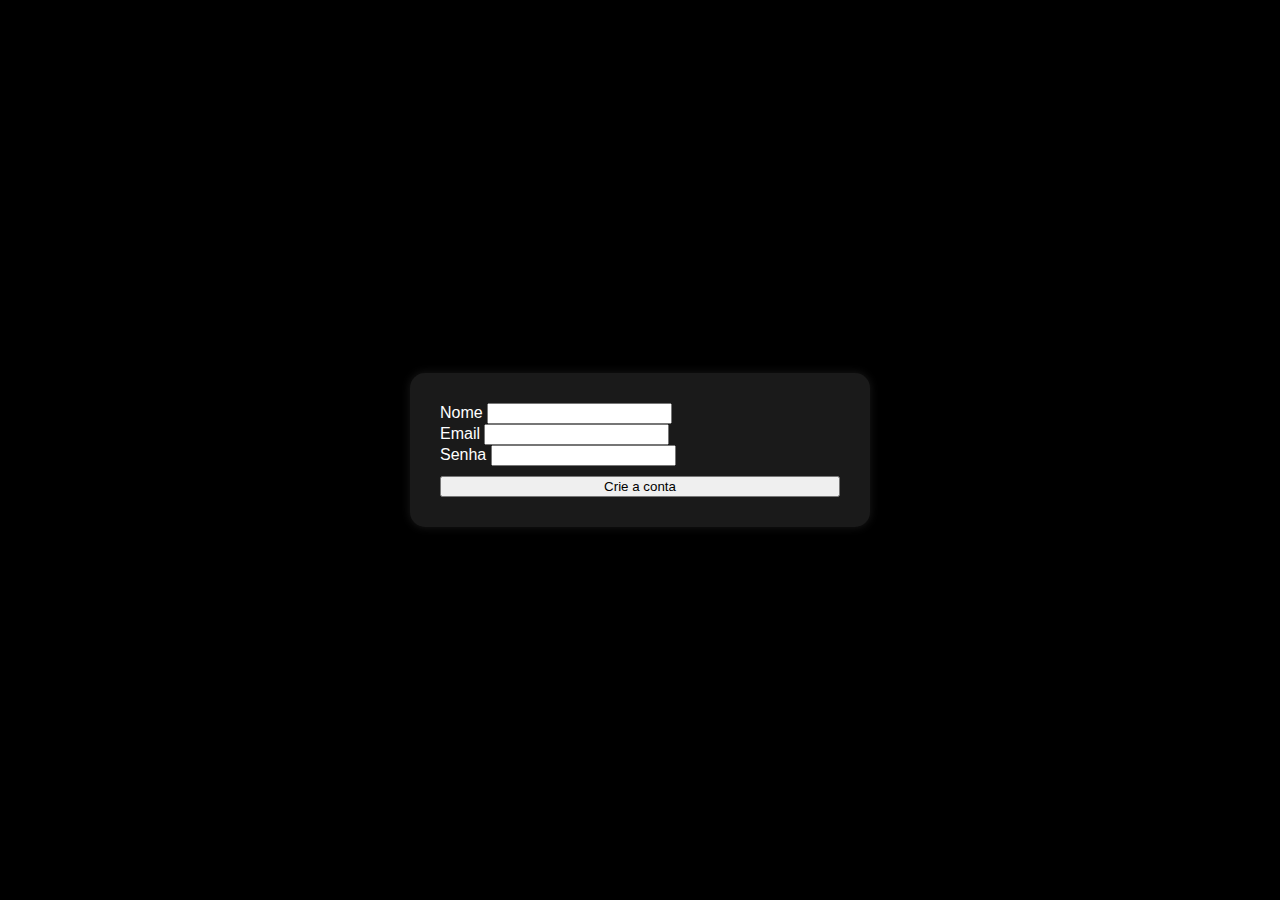
<file: indexCriarConta.html>
<!DOCTYPE html>
<html lang="pt-br">
<head>
    <meta charset="UTF-8">
    <meta name="viewport" content="width=device-width, initial-scale=1.0">
    <title>Criar Conta</title>
    <link rel="stylesheet" href="Atividade/CSS/conteudoLoguin.css">
    <link href="https://cdn.jsdelivr.net/npm/bootstrap@5.2.3/dist/css/bootstrap.min.css" rel="stylesheet"
    integrity="sha384-rbsA2VBKQhggwzxH7pPCaAqO46MgnOM80zW1RWuH61DGLwZJEdK2Kadq2F9CUG65" crossorigin="anonymous">

</head>
<body >
    
<form method="POST" action="criarConta.php">
  <div class="mb-3">
    <label for="exampleInputName" class="form-label">Nome</label>
    <input type="text" class="form-control" name="nome" id="exampleInputName">
  </div>
  <div class="mb-3">
    <label for="exampleInputEmail1" class="form-label">Email</label>
    <input type="email" class="form-control" name="email" id="exampleInputEmail1">
  </div>
  <div class="mb-3">
    <label for="exampleInputPassword1" class="form-label">Senha</label>
    <input type="password" class="form-control" name="senha" id="exampleInputPassword1">
  </div>
  <button type="submit" class="btn btn-primary">Crie a conta</button>
</form>


      

<script src="https://cdn.jsdelivr.net/npm/@popperjs/core@2.11.6/dist/umd/popper.min.js"
    integrity="sha384-oBqDVmMz9ATKxIep9tiCxS/Z9fNfEXiDAYTujMAeBAsjFuCZSmKbSSUnQlmh/jp3"
    crossorigin="anonymous"></script>
<script src="https://cdn.jsdelivr.net/npm/bootstrap@5.2.3/dist/js/bootstrap.min.js"
    integrity="sha384-cuYeSxntonz0PPNlHhBs68uyIAVpIIOZZ5JqeqvYYIcEL727kskC66kF92t6Xl2V"
    crossorigin="anonymous"></script>
</body>
</html>
</file>
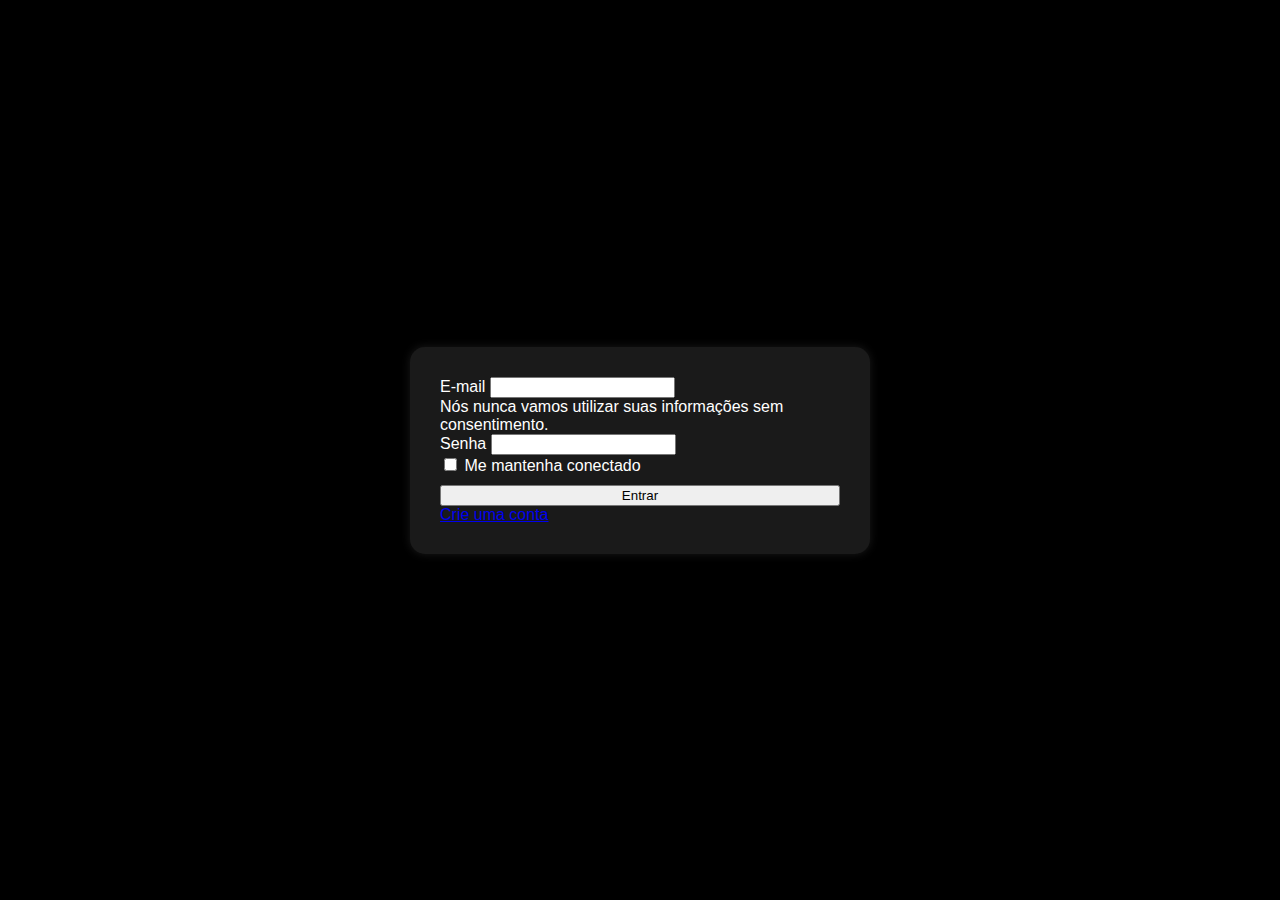
<file: indexLoguin.html>
<!DOCTYPE html>
<html lang="pt-br">
<head>
    <meta charset="UTF-8">
    <meta name="viewport" content="width=device-width, initial-scale=1.0">
    <title>Login</title>
    <link rel="stylesheet" href="Atividade/CSS/conteudoLoguin.css">
    <link href="https://cdn.jsdelivr.net/npm/bootstrap@5.2.3/dist/css/bootstrap.min.css" rel="stylesheet"
    integrity="sha384-rbsA2VBKQhggwzxH7pPCaAqO46MgnOM80zW1RWuH61DGLwZJEdK2Kadq2F9CUG65" crossorigin="anonymous">
</head>
<body>

    <form method="POST" action="loguin.php">
        <div class="mb-3">
            <label for="exampleInputEmail1" class="form-label">E-mail</label>
            <input type="email" class="form-control" id="exampleInputEmail1" name="email" required>
            <div id="emailHelp" class="form-text">Nós nunca vamos utilizar suas informações sem consentimento.</div>
        </div>
        <div class="mb-3">
            <label for="exampleInputPassword1" class="form-label">Senha</label>
            <input type="password" class="form-control" id="exampleInputPassword1" name="senha" required>
        </div>
        <div class="mb-3 form-check">
            <input type="checkbox" class="form-check-input" id="exampleCheck1">
            <label class="form-check-label" for="exampleCheck1">Me mantenha conectado</label>
        </div>
        <button type="submit" class="btn btn-danger">Entrar</button>
        <a href="indexCriarConta.html" class="btn btn-info" role="button">Crie uma conta</a>
    </form>

    <script src="https://cdn.jsdelivr.net/npm/@popperjs/core@2.11.6/dist/umd/popper.min.js"
        integrity="sha384-oBqDVmMz9ATKxIep9tiCxS/Z9fNfEXiDAYTujMAeBAsjFuCZSmKbSSUnQlmh/jp3"
        crossorigin="anonymous"></script>
    <script src="https://cdn.jsdelivr.net/npm/bootstrap@5.2.3/dist/js/bootstrap.min.js"
        integrity="sha384-cuYeSxntonz0PPNlHhBs68uyIAVpIIOZZ5JqeqvYYIcEL727kskC66kF92t6Xl2V"
        crossorigin="anonymous"></script>
</body>
</html>
</file>
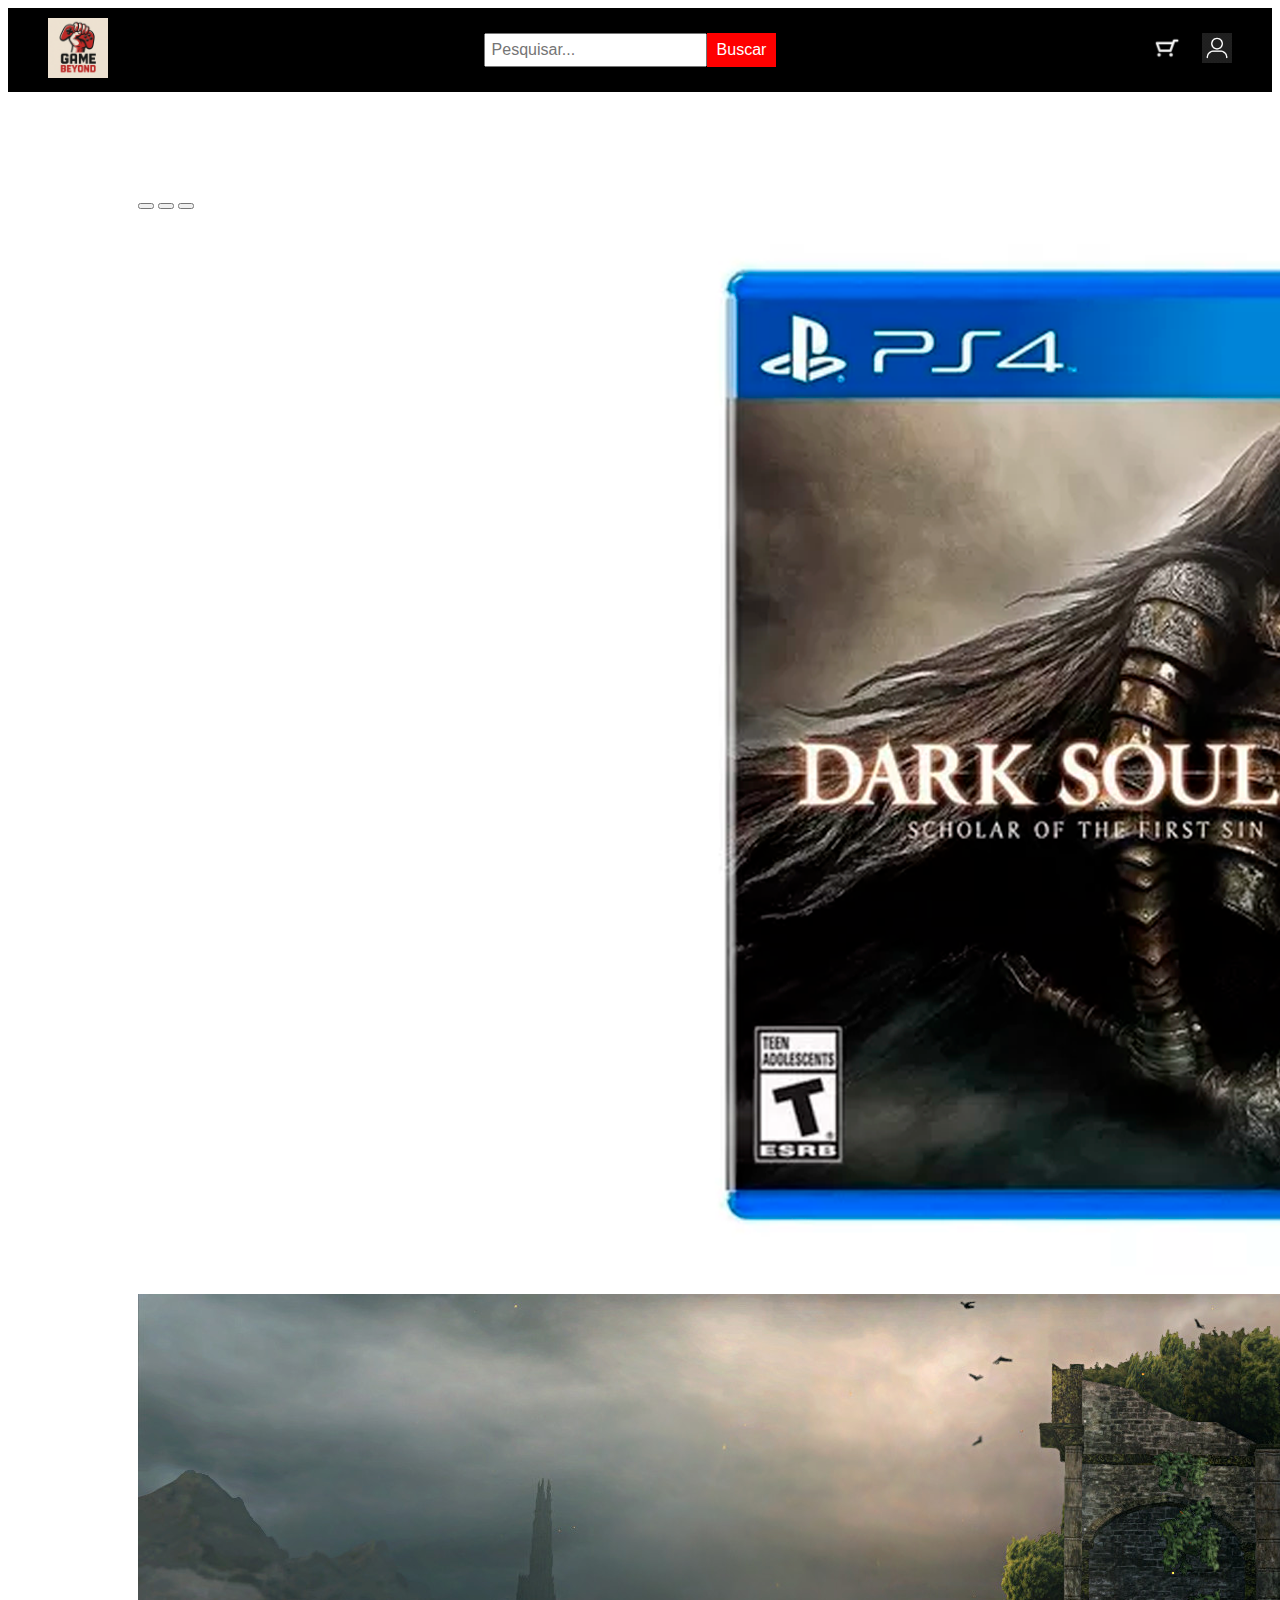
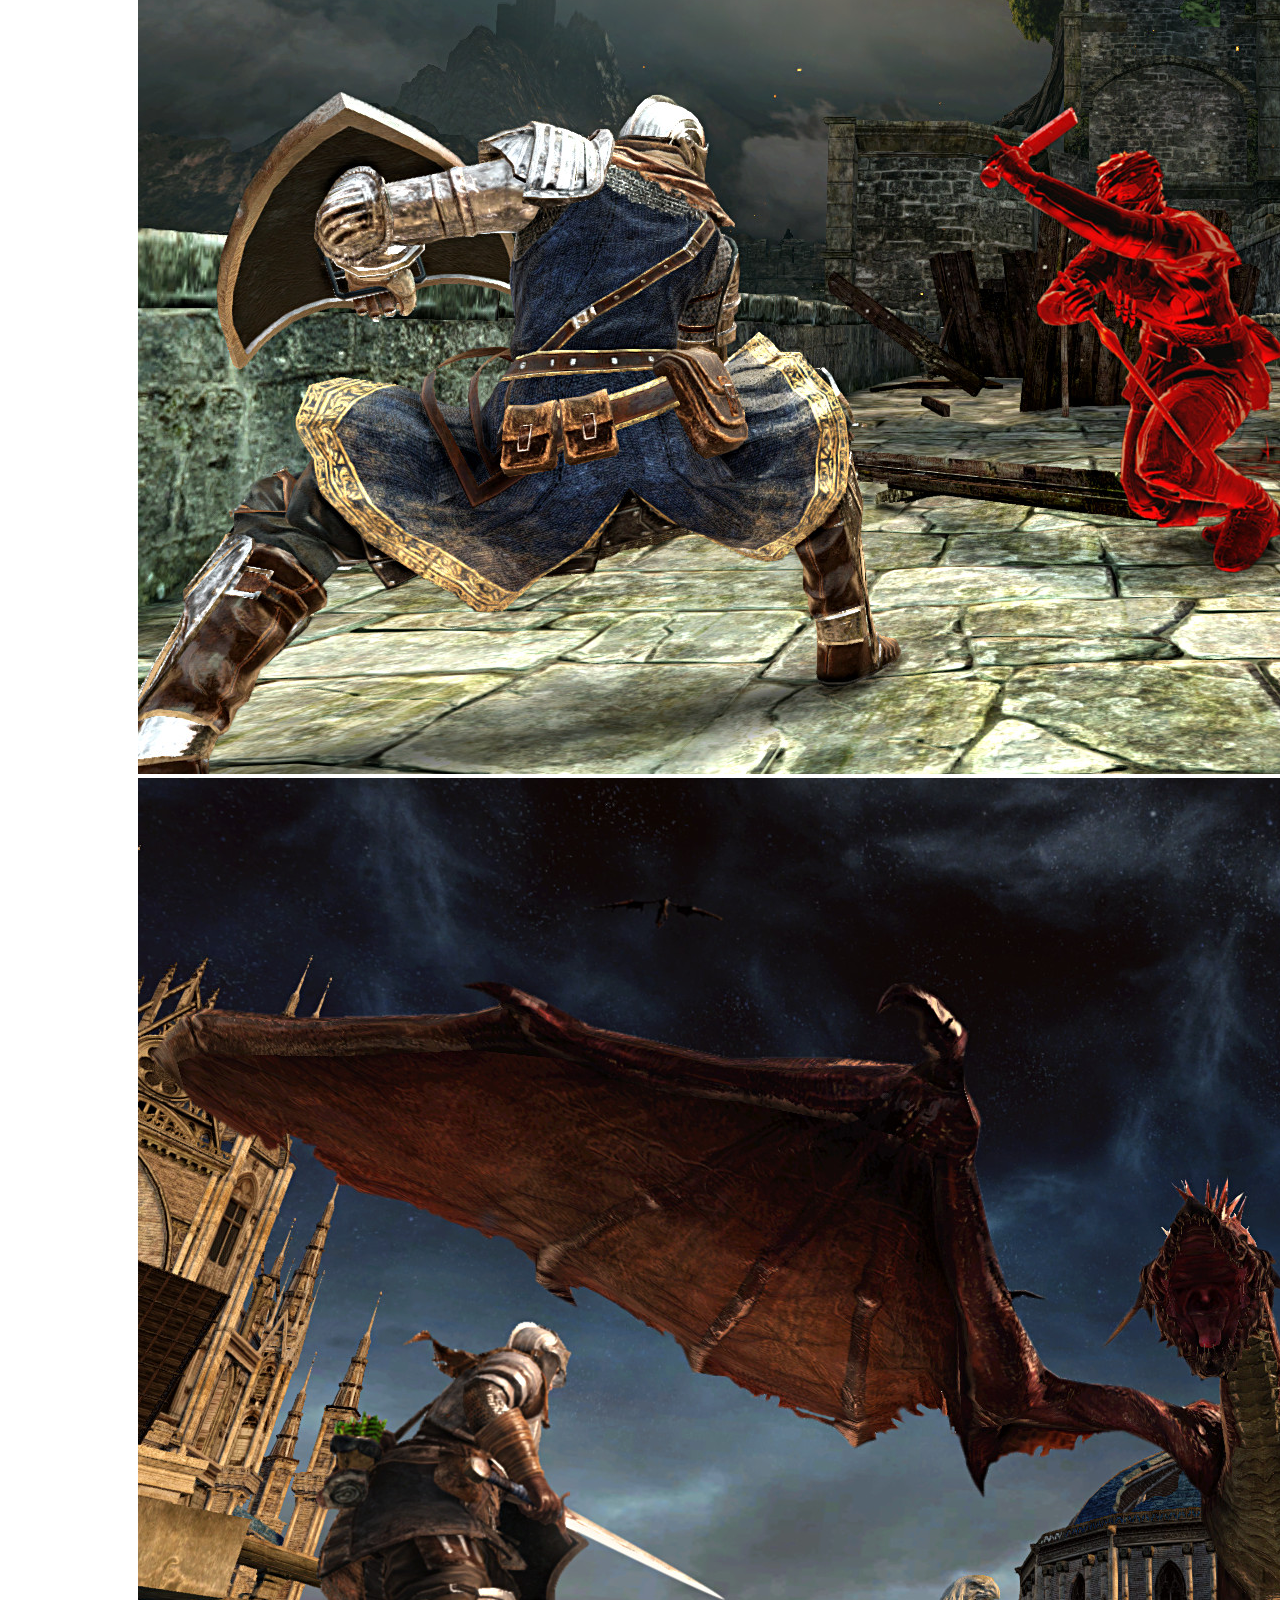
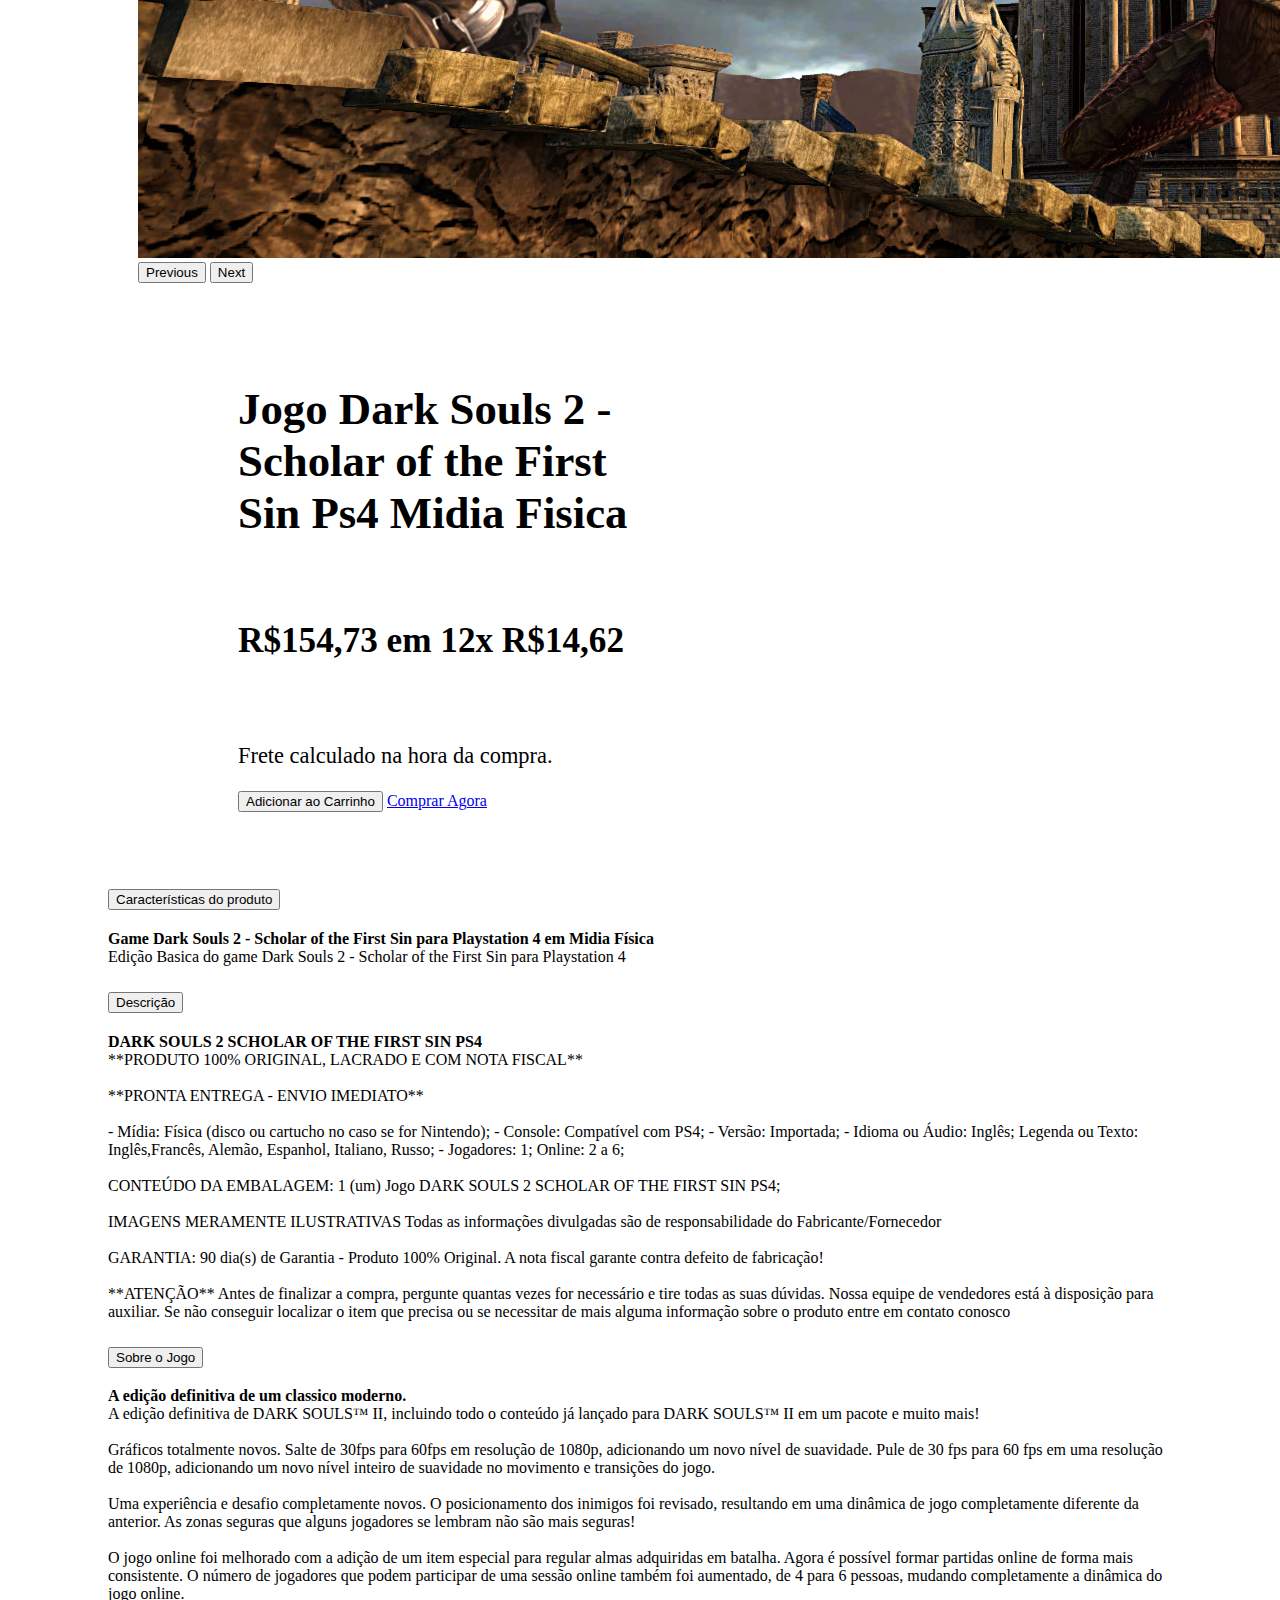
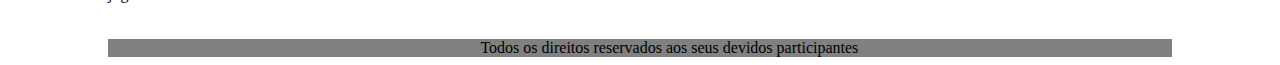
<file: indexPaginadeCompraDS2.html>
<!DOCTYPE html>
<html lang="pt-br">
<head>
    <meta charset="UTF-8">
    <meta name="viewport" content="width=device-width, initial-scale=1.0">
    <link rel="stylesheet" href="Atividade/CSS/conteudoPaginadeCompra.css">
    
    <title>Pagina do Dark Souls 2</title>
    <link href="https://cdn.jsdelivr.net/npm/bootstrap@5.2.3/dist/css/bootstrap.min.css" rel="stylesheet"
    integrity="sha384-rbsA2VBKQhggwzxH7pPCaAqO46MgnOM80zW1RWuH61DGLwZJEdK2Kadq2F9CUG65" crossorigin="anonymous">
</head>
<body>
    
  <!--Logo da Empresa-->
  <div class="header">
    <div class="logo">
        <a href="index.html">
      <img src="Atividade/Imagens/Logo loja.png" alt="Logo" />
    </a>
    </div>

    <!--Search Bar-->
    <div class="search-bar">
      <form action="/buscar" method="get">
        <input type="text" placeholder="Pesquisar...">
        <button type="submit">Buscar</button>
      </form>
    </div>

     <!--Botões de Loguin e Carrinho-->
     <div class="menu-itens">
      <a href="indexPaginaDeErro.html"><img src="Atividade/Imagens/pngegg (2).png" alt="Carrinho" /></a>
      <a href="indexLoguin.html"><img src="Atividade/Imagens/Usuario.png" alt="Usuário" /></a>
    </div>
  </div>


<!-- Container que junta carrossel + card lado a lado -->
<div class="d-flex align-items-start" style="margin-top: 30px; margin-left: 30px;">

    <!-- Início do Carrossel -->
    <div id="carouselExampleIndicators" class="carousel slide custom-carousel" data-bs-ride="true">
      <div class="carousel-indicators">
        <button type="button" data-bs-target="#carouselExampleIndicators" data-bs-slide-to="0" class="active" aria-current="true" aria-label="Slide 1"></button>
        <button type="button" data-bs-target="#carouselExampleIndicators" data-bs-slide-to="1" aria-label="Slide 2"></button>
        <button type="button" data-bs-target="#carouselExampleIndicators" data-bs-slide-to="2" aria-label="Slide 3"></button>
      </div>
      <div class="carousel-inner">
        <div class="carousel-item active">
          <img src="Atividade/Imagens/Capa ds 2.png" class="d-block w-100" alt="Capa do game Dark Souls 2 - Scholar of the First Sin">
        </div>
        <div class="carousel-item">
          <img src="Atividade/Imagens/Imagem Jogo Dark Souls 2 - Scholar of the First Sin.jpg" class="d-block w-100" alt="Imagem do game Dark Souls 2 - Scholar of the First Sin">
        </div>
        <div class="carousel-item">
          <img src="Atividade/Imagens/Imagem Jogo Dark Souls 2 - Scholar of the First Sin 2.jpg" class="d-block w-100" alt="Imagem do game Dark Souls 2 - Scholar of the First Sin">
        </div>
      </div>
      <button class="carousel-control-prev" type="button" data-bs-target="#carouselExampleIndicators" data-bs-slide="prev">
        <span class="carousel-control-prev-icon" aria-hidden="true"></span>
        <span class="visually-hidden">Previous</span>
      </button>
      <button class="carousel-control-next" type="button" data-bs-target="#carouselExampleIndicators" data-bs-slide="next">
        <span class="carousel-control-next-icon" aria-hidden="true"></span>
        <span class="visually-hidden">Next</span>
      </button>
    </div>
    <!-- Fim do Carrossel -->
  
    <!-- Início do Card, com margem à esquerda -->
    <div class="card card-spacing" style="width: 27rem;">
      <div class="card-body">
        <h5 class="card-title" style="font-size: 2.8rem;">Jogo Dark Souls 2 - Scholar of the First Sin Ps4 Midia Fisica</h5>
        <h6 class="card-subtitle mb-2 text-muted" style="font-size: 2.2rem;">R$154,73 em 12x R$14,62</h6>
        <p class="card-text" style="font-size: 1.4rem;">Frete calculado na hora da compra.</p>
        <div id="liveAlertPlaceholder"></div>
        <button type="button" class="btn btn-primary" id="liveAlertBtn">Adicionar ao Carrinho</button>
        <a href="indexPaginaDeErro.html" class="card-link">Comprar Agora</a>
      </div>
    </div>
    </div>

    
    <!-- Fim do Card -->
    
    <!--Inicio do Accordion-->
    <div class="container mt-4" style="margin-left: 100px; margin-right: 100px;">
        <div class="accordion" id="accordionExample">
        <div class="accordion-item">
          <h2 class="accordion-header" id="headingOne">
            <button class="accordion-button" type="button" data-bs-toggle="collapse" data-bs-target="#collapseOne" aria-expanded="true" aria-controls="collapseOne">
                Características do produto
            </button>
          </h2>
          <div id="collapseOne" class="accordion-collapse collapse show" aria-labelledby="headingOne" data-bs-parent="#accordionExample">
            <div class="accordion-body">
              <strong>Game Dark Souls 2 - Scholar of the First Sin para Playstation 4 em Midia Física <br></strong> Edição Basica do game Dark Souls 2 - Scholar of the First Sin para Playstation 4  
            </div>
          </div>
        </div>
        <div class="accordion-item">
          <h2 class="accordion-header" id="headingTwo">
            <button class="accordion-button collapsed" type="button" data-bs-toggle="collapse" data-bs-target="#collapseTwo" aria-expanded="false" aria-controls="collapseTwo">
                Descrição
            </button>
          </h2>
          <div id="collapseTwo" class="accordion-collapse collapse" aria-labelledby="headingTwo" data-bs-parent="#accordionExample">
            <div class="accordion-body">
              <strong>DARK SOULS 2 SCHOLAR OF THE FIRST SIN PS4 <br> </strong>
              **PRODUTO 100% ORIGINAL, LACRADO E COM NOTA FISCAL**
<br><br>
**PRONTA ENTREGA - ENVIO IMEDIATO**
<br><br>
- Mídia: Física (disco ou cartucho no caso se for Nintendo);
- Console: Compatível com PS4;
- Versão: Importada;
- Idioma ou Áudio: Inglês; Legenda ou Texto: Inglês,Francês, Alemão, Espanhol, Italiano, Russo;
- Jogadores: 1; Online: 2 a 6;
<br><br>
CONTEÚDO DA EMBALAGEM:
   1 (um) Jogo DARK SOULS 2 SCHOLAR OF THE FIRST SIN PS4;
<br><br>
IMAGENS MERAMENTE ILUSTRATIVAS
Todas as informações divulgadas são de responsabilidade do Fabricante/Fornecedor
<br><br>
GARANTIA: 90 dia(s) de Garantia - Produto 100% Original. A nota fiscal garante contra defeito de fabricação!
<br><br>
**ATENÇÃO**
Antes de finalizar a compra, pergunte quantas vezes for necessário e tire todas as suas dúvidas. Nossa equipe de vendedores está à disposição para auxiliar. Se não conseguir localizar o item que precisa ou se necessitar de mais alguma informação sobre o produto entre em contato conosco
            </div>
          </div>
        </div>
        <div class="accordion-item">
          <h2 class="accordion-header" id="headingThree">
            <button class="accordion-button collapsed" type="button" data-bs-toggle="collapse" data-bs-target="#collapseThree" aria-expanded="false" aria-controls="collapseThree">
              Sobre o Jogo
            </button>
          </h2>
          <div id="collapseThree" class="accordion-collapse collapse" aria-labelledby="headingThree" data-bs-parent="#accordionExample">
            <div class="accordion-body">
              <strong>A edição definitiva de um classico moderno. <br></strong> A edição definitiva de DARK SOULS™ II, incluindo todo o conteúdo já lançado para DARK SOULS™ II em um pacote e muito mais!
            <br><br>
              Gráficos totalmente novos. Salte de 30fps para 60fps em resolução de 1080p, adicionando um novo nível de suavidade. Pule de 30 fps para 60 fps em uma resolução de 1080p, adicionando um novo nível inteiro de suavidade no movimento e transições do jogo.
              <br><br>
              Uma experiência e desafio completamente novos. O posicionamento dos inimigos foi revisado, resultando em uma dinâmica de jogo completamente diferente da anterior. As zonas seguras que alguns jogadores se lembram não são mais seguras!
              <br><br>
              O jogo online foi melhorado com a adição de um item especial para regular almas adquiridas em batalha. Agora é possível formar partidas online de forma mais consistente. O número de jogadores que podem participar de uma sessão online também foi aumentado, de 4 para 6 pessoas, mudando completamente a dinâmica do jogo online.
              
            </div>
          </div>
        </div>
      </div>
      <!--Fim do Acordion-->

      <br><br>
      
      <footer>Todos os direitos reservados aos seus devidos participantes</footer>

<script src="https://cdn.jsdelivr.net/npm/@popperjs/core@2.11.6/dist/umd/popper.min.js"
integrity="sha384-oBqDVmMz9ATKxIep9tiCxS/Z9fNfEXiDAYTujMAeBAsjFuCZSmKbSSUnQlmh/jp3"
crossorigin="anonymous"></script>
<script src="https://cdn.jsdelivr.net/npm/bootstrap@5.2.3/dist/js/bootstrap.min.js"
integrity="sha384-cuYeSxntonz0PPNlHhBs68uyIAVpIIOZZ5JqeqvYYIcEL727kskC66kF92t6Xl2V"
crossorigin="anonymous"></script>
  
  </div>
  

</body>
</html>
</file>
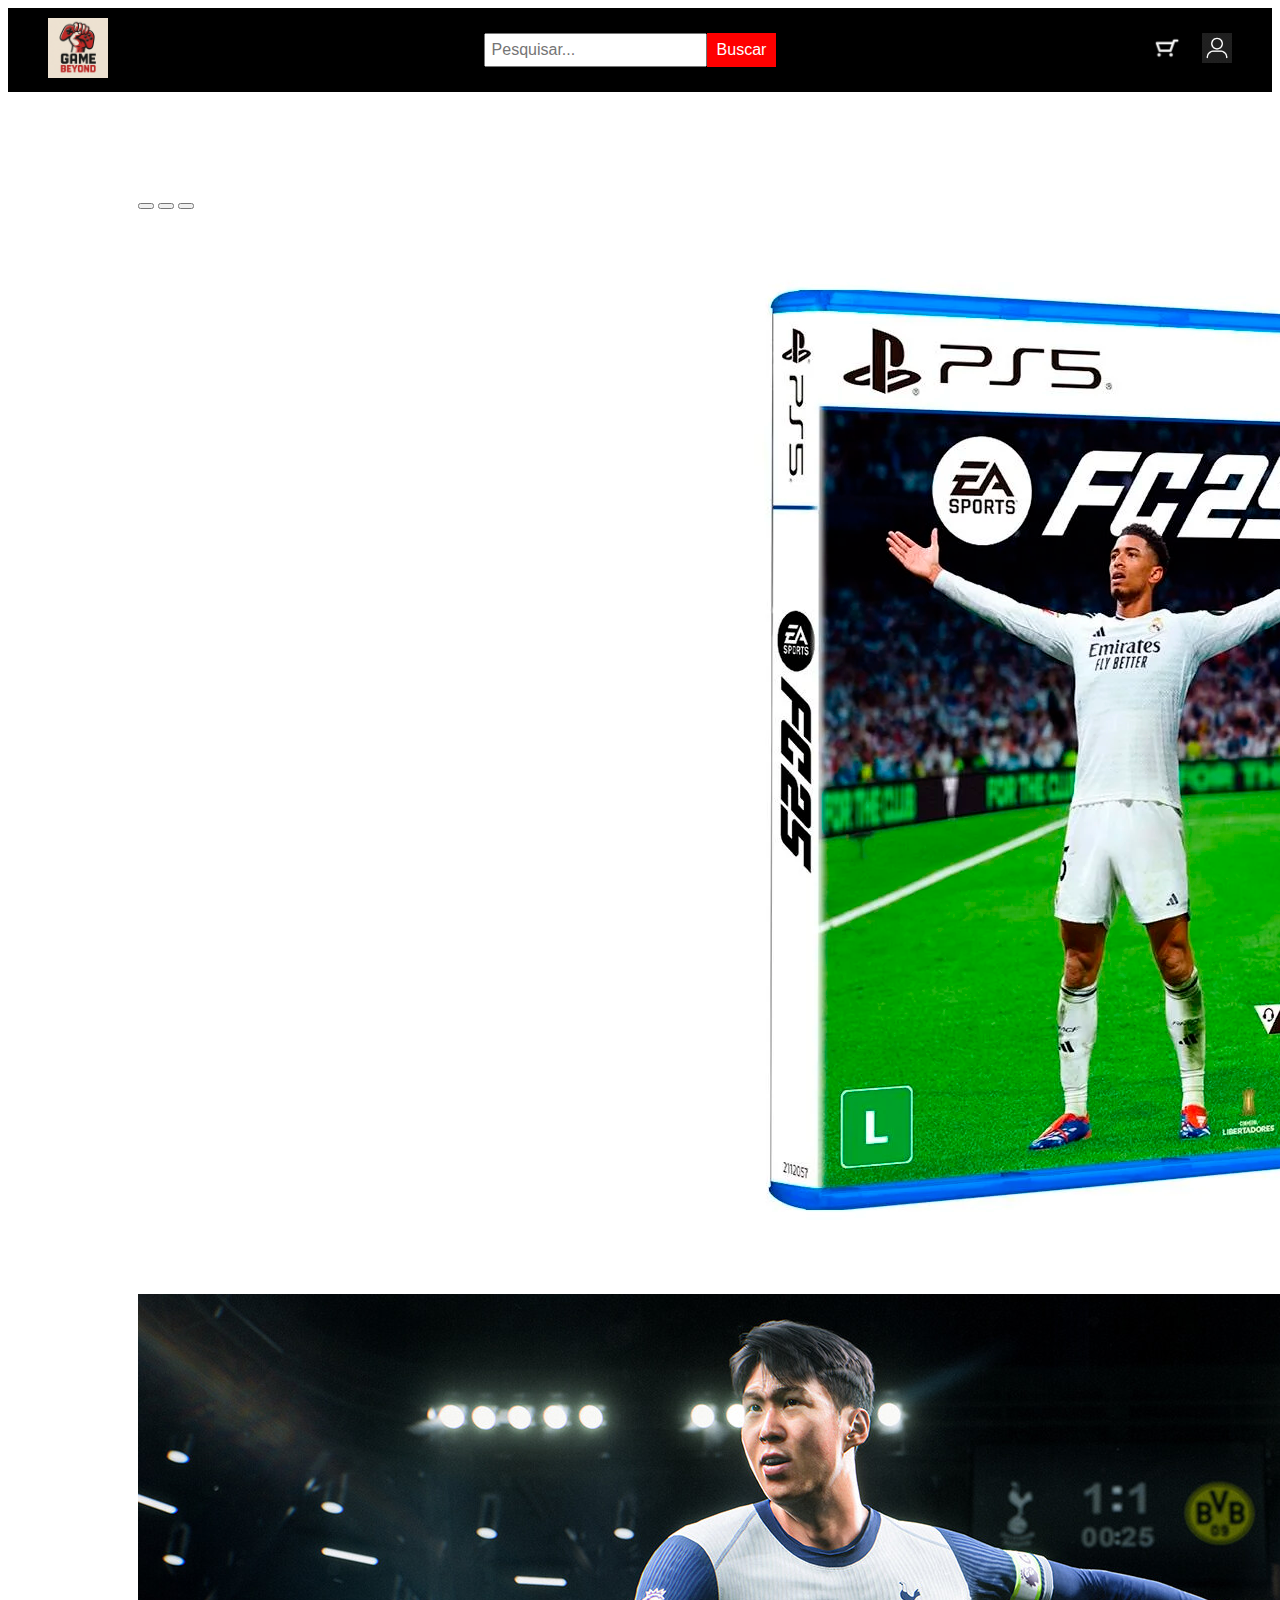
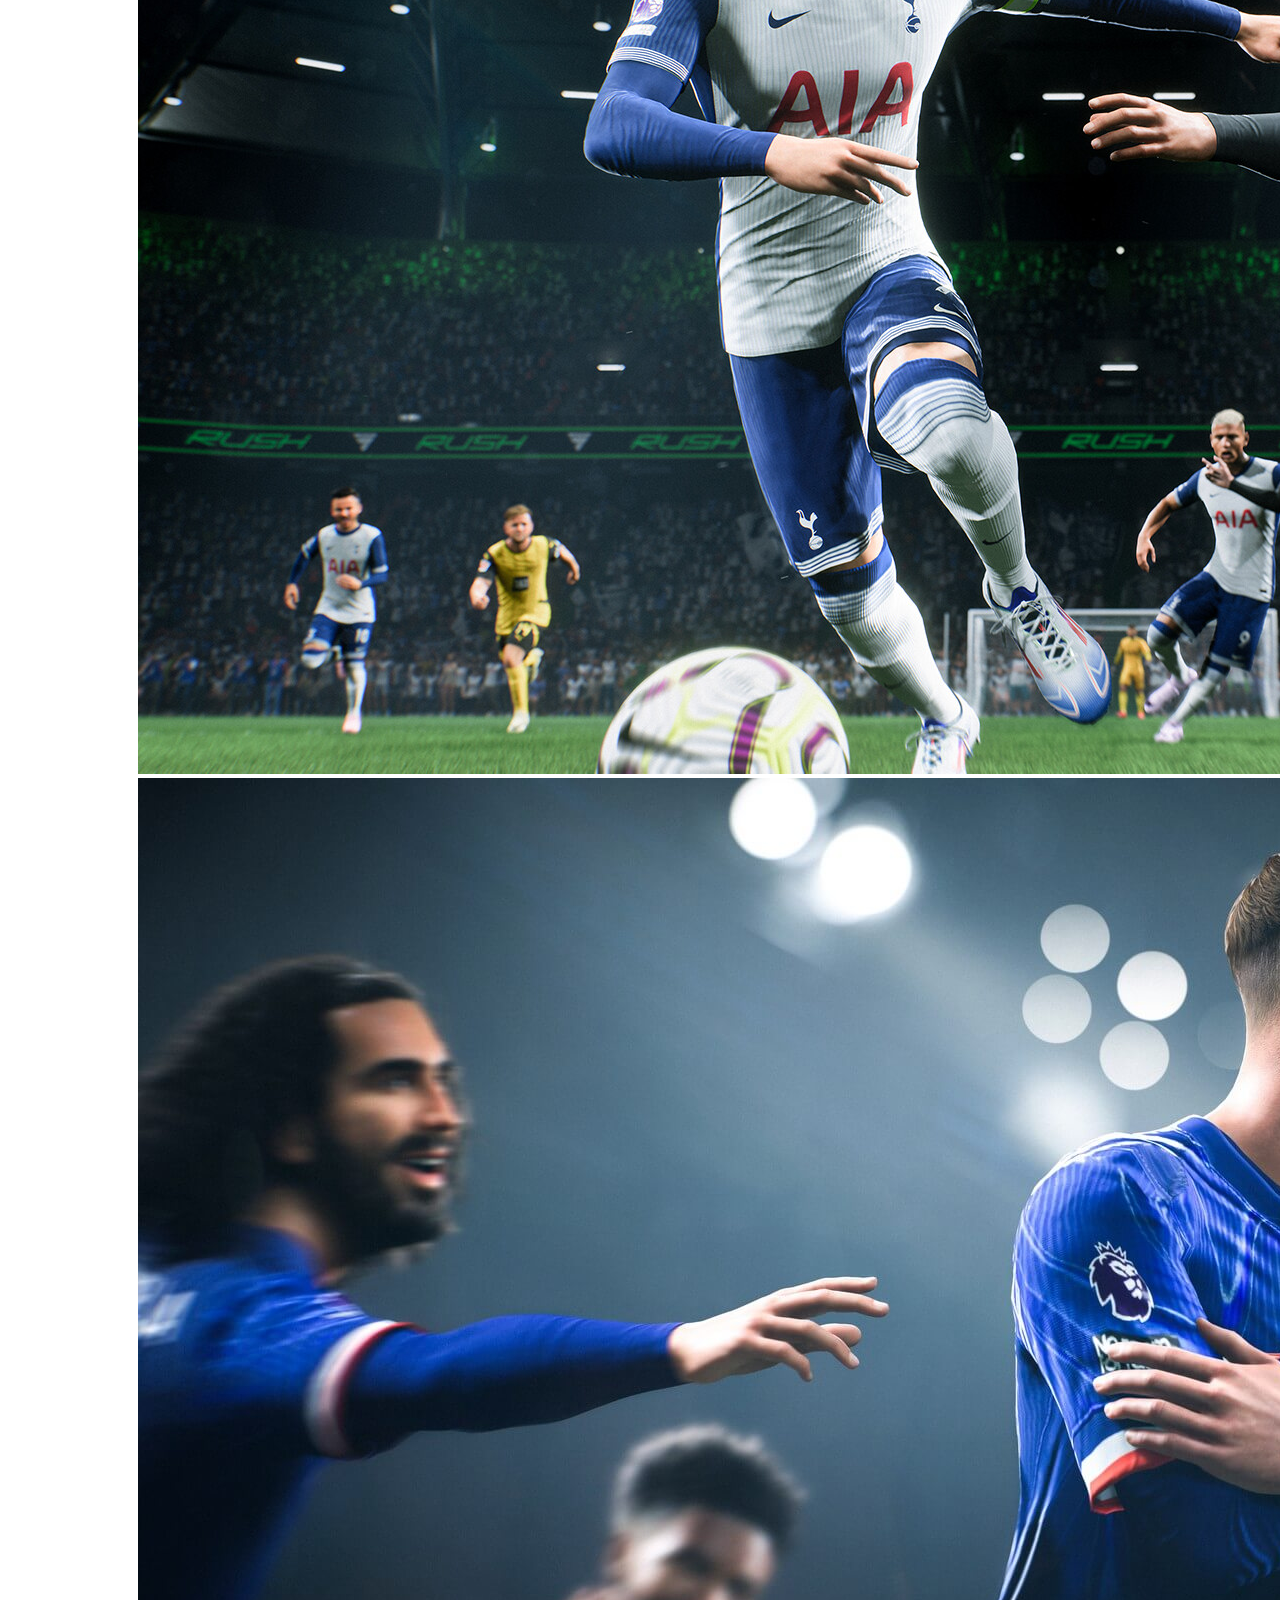
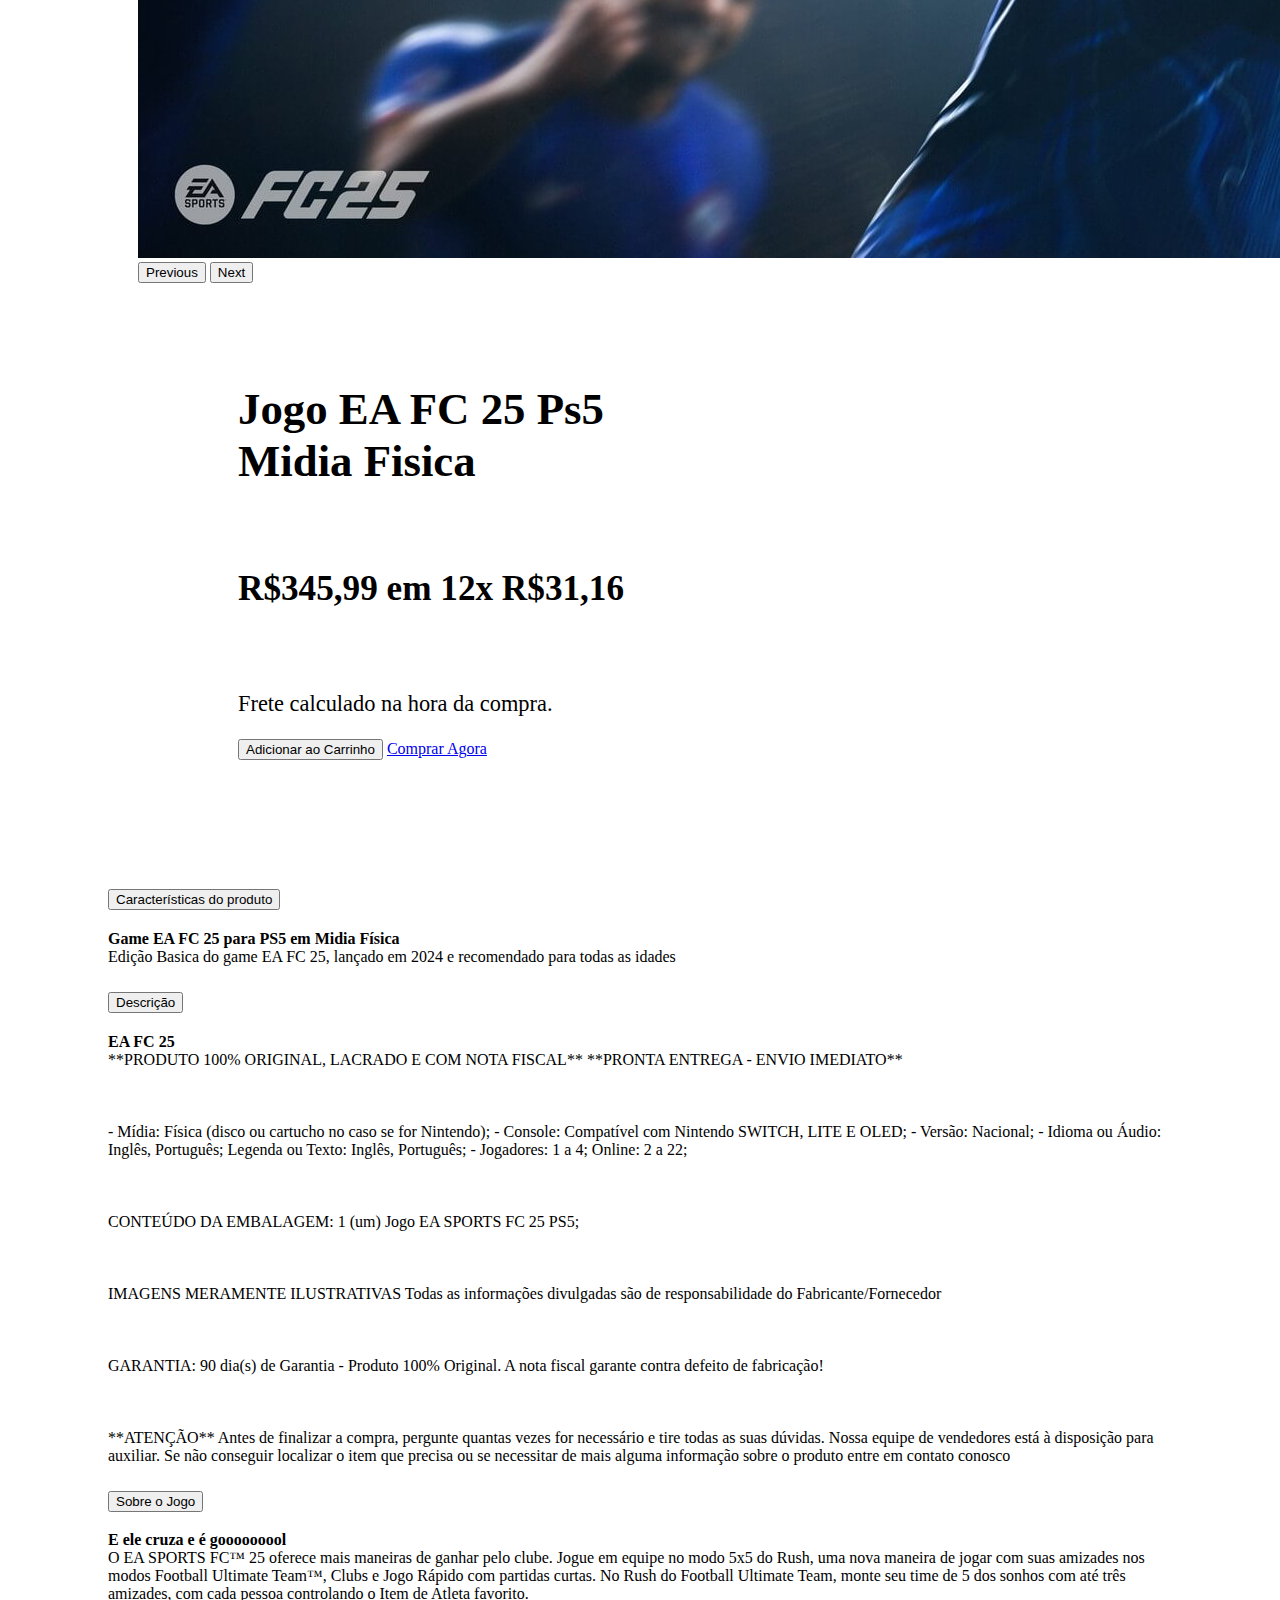
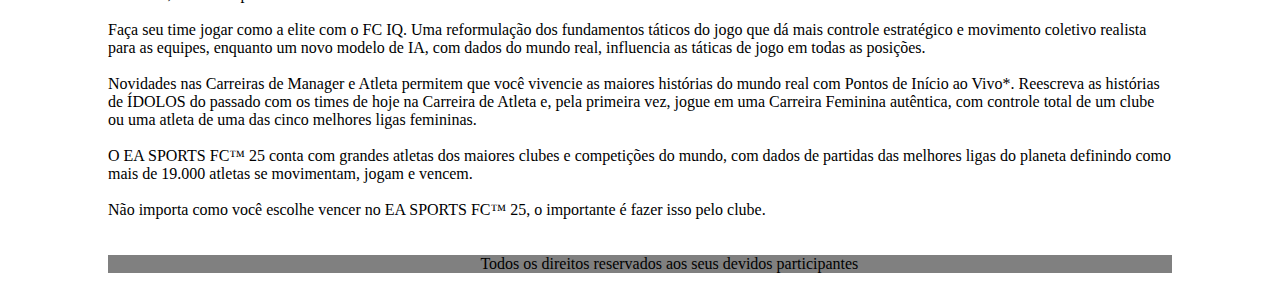
<file: indexPaginadeCompraFC25.html>
<!DOCTYPE html>
<html lang="pt-br">
<head>
    <meta charset="UTF-8">
    <meta name="viewport" content="width=device-width, initial-scale=1.0">
    <link rel="stylesheet" href="Atividade/CSS/conteudoPaginadeCompra.css">
    
    <title>Pagina do Jogo FC 25</title>
    <link href="https://cdn.jsdelivr.net/npm/bootstrap@5.2.3/dist/css/bootstrap.min.css" rel="stylesheet"
    integrity="sha384-rbsA2VBKQhggwzxH7pPCaAqO46MgnOM80zW1RWuH61DGLwZJEdK2Kadq2F9CUG65" crossorigin="anonymous">
</head>
<body>
    
  <!--Logo da Empresa-->
  <div class="header">
    <div class="logo">
        <a href="index.html">
      <img src="Atividade/Imagens/Logo loja.png" alt="Logo" />
    </a>
    </div>

    <!--Search Bar-->
    <div class="search-bar">
      <form action="/buscar" method="get">
        <input type="text" placeholder="Pesquisar...">
        <button type="submit">Buscar</button>
      </form>
    </div>

     <!--Botões de Loguin e Carrinho-->
     <div class="menu-itens">
      <a href="indexPaginaDeErro.html"><img src="Atividade/Imagens/pngegg (2).png" alt="Carrinho" /></a>
      <a href="indexLoguin.html"><img src="Atividade/Imagens/Usuario.png" alt="Usuário" /></a>
    </div>
  </div>


<!-- Container que junta carrossel + card lado a lado -->
<div class="d-flex align-items-start" style="margin-top: 30px; margin-left: 30px;">

    <!-- Início do Carrossel -->
    <div id="carouselExampleIndicators" class="carousel slide custom-carousel" data-bs-ride="true">
      <div class="carousel-indicators">
        <button type="button" data-bs-target="#carouselExampleIndicators" data-bs-slide-to="0" class="active" aria-current="true" aria-label="Slide 1"></button>
        <button type="button" data-bs-target="#carouselExampleIndicators" data-bs-slide-to="1" aria-label="Slide 2"></button>
        <button type="button" data-bs-target="#carouselExampleIndicators" data-bs-slide-to="2" aria-label="Slide 3"></button>
      </div>
      <div class="carousel-inner">
        <div class="carousel-item active">
          <img src="Atividade/Imagens/Capa FC 25.png" class="d-block w-100" alt="Capa do game FC 25">
        </div>
        <div class="carousel-item">
          <img src="Atividade/Imagens/Imagem Jogo FC 25.jpg" class="d-block w-100" alt=" Imagem do game FC 25">
        </div>
        <div class="carousel-item">
          <img src="Atividade/Imagens/Imagem Jogo FC 25 2.jpg" class="d-block w-100" alt="imagem do game FC 25">
        </div>
      </div>
      <button class="carousel-control-prev" type="button" data-bs-target="#carouselExampleIndicators" data-bs-slide="prev">
        <span class="carousel-control-prev-icon" aria-hidden="true"></span>
        <span class="visually-hidden">Previous</span>
      </button>
      <button class="carousel-control-next" type="button" data-bs-target="#carouselExampleIndicators" data-bs-slide="next">
        <span class="carousel-control-next-icon" aria-hidden="true"></span>
        <span class="visually-hidden">Next</span>
      </button>
    </div>
    <!-- Fim do Carrossel -->
  
    <!-- Início do Card, com margem à esquerda -->
    <div class="card card-spacing" style="width: 27rem;">
      <div class="card-body">
        <h5 class="card-title" style="font-size: 2.8rem;">Jogo EA FC 25 Ps5 Midia Fisica</h5>
        <h6 class="card-subtitle mb-2 text-muted" style="font-size: 2.2rem;">R$345,99 em 12x R$31,16</h6>
        <p class="card-text" style="font-size: 1.4rem;">Frete calculado na hora da compra.</p>
        <div id="liveAlertPlaceholder"></div>
        <button type="button" class="btn btn-primary" id="liveAlertBtn">Adicionar ao Carrinho</button>
        <a href="indexPaginaDeErro.html" class="card-link">Comprar Agora</a>
      </div>
    </div>
    </div>

    
    <!-- Fim do Card -->
    
    <!--Inicio do Accordion-->
    <div class="container mt-4" style="margin-left: 100px; margin-right: 100px;">
        <div class="accordion" id="accordionExample">
        <div class="accordion-item">
          <h2 class="accordion-header" id="headingOne">
            <button class="accordion-button" type="button" data-bs-toggle="collapse" data-bs-target="#collapseOne" aria-expanded="true" aria-controls="collapseOne">
                Características do produto
            </button>
          </h2>
          <div id="collapseOne" class="accordion-collapse collapse show" aria-labelledby="headingOne" data-bs-parent="#accordionExample">
            <div class="accordion-body">
              <strong>Game EA FC 25 para PS5 em Midia Física <br></strong> Edição Basica do game EA FC 25, lançado em 2024 e recomendado para todas as idades 
            </div>
          </div>
        </div>
        <div class="accordion-item">
          <h2 class="accordion-header" id="headingTwo">
            <button class="accordion-button collapsed" type="button" data-bs-toggle="collapse" data-bs-target="#collapseTwo" aria-expanded="false" aria-controls="collapseTwo">
                Descrição
            </button>
          </h2>
          <div id="collapseTwo" class="accordion-collapse collapse" aria-labelledby="headingTwo" data-bs-parent="#accordionExample">
            <div class="accordion-body">
              <strong>EA FC 25 <br> </strong> **PRODUTO 100% ORIGINAL, LACRADO E COM NOTA FISCAL**
 
              **PRONTA ENTREGA - ENVIO IMEDIATO**
               <BR></BR><BR></BR>
              - Mídia: Física (disco ou cartucho no caso se for Nintendo);
              - Console: Compatível com Nintendo SWITCH, LITE E OLED;
              - Versão: Nacional;
              - Idioma ou Áudio: Inglês, Português; Legenda ou Texto: Inglês, Português;
              - Jogadores: 1 a 4; Online: 2 a 22;
              <BR></BR><BR></BR>
              CONTEÚDO DA EMBALAGEM:
                 1 (um) Jogo EA SPORTS FC 25 PS5;
                 <BR></BR><BR></BR>
              IMAGENS MERAMENTE ILUSTRATIVAS
              Todas as informações divulgadas são de responsabilidade do Fabricante/Fornecedor
              <BR></BR><BR></BR>
              GARANTIA: 90 dia(s) de Garantia - Produto 100% Original. A nota fiscal garante contra defeito de fabricação!
              <BR></BR><BR></BR>
              **ATENÇÃO**
              Antes de finalizar a compra, pergunte quantas vezes for necessário e tire todas as suas dúvidas. Nossa equipe de vendedores está à disposição para auxiliar. Se não conseguir localizar o item que precisa ou se necessitar de mais alguma informação sobre o produto entre em contato conosco
            </div>
          </div>
        </div>
        <div class="accordion-item">
          <h2 class="accordion-header" id="headingThree">
            <button class="accordion-button collapsed" type="button" data-bs-toggle="collapse" data-bs-target="#collapseThree" aria-expanded="false" aria-controls="collapseThree">
              Sobre o Jogo
            </button>
          </h2>
          <div id="collapseThree" class="accordion-collapse collapse" aria-labelledby="headingThree" data-bs-parent="#accordionExample">
            <div class="accordion-body">
              <strong>E ele cruza e é gooooooool <br></strong> O EA SPORTS FC™ 25 oferece mais maneiras de ganhar pelo clube.

              Jogue em equipe no modo 5x5 do Rush, uma nova maneira de jogar com suas amizades nos modos Football Ultimate Team™, Clubs e Jogo Rápido com partidas curtas. No Rush do Football Ultimate Team, monte seu time de 5 dos sonhos com até três amizades, com cada pessoa controlando o Item de Atleta favorito.
              <br><br>
              Faça seu time jogar como a elite com o FC IQ. Uma reformulação dos fundamentos táticos do jogo que dá mais controle estratégico e movimento coletivo realista para as equipes, enquanto um novo modelo de IA, com dados do mundo real, influencia as táticas de jogo em todas as posições.
              <br><br>
              Novidades nas Carreiras de Manager e Atleta permitem que você vivencie as maiores histórias do mundo real com Pontos de Início ao Vivo*. Reescreva as histórias de ÍDOLOS do passado com os times de hoje na Carreira de Atleta e, pela primeira vez, jogue em uma Carreira Feminina autêntica, com controle total de um clube ou uma atleta de uma das cinco melhores ligas femininas.
              <br><br>
              O EA SPORTS FC™ 25 conta com grandes atletas dos maiores clubes e competições do mundo, com dados de partidas das melhores ligas do planeta definindo como mais de 19.000 atletas se movimentam, jogam e vencem.
              <br><br>
              Não importa como você escolhe vencer no EA SPORTS FC™ 25, o importante é fazer isso pelo clube.
              
            </div>
          </div>
        </div>
      </div>
      <!--Fim do Acordion-->

      <br><br>
      
      <footer>Todos os direitos reservados aos seus devidos participantes</footer>

<script src="https://cdn.jsdelivr.net/npm/@popperjs/core@2.11.6/dist/umd/popper.min.js"
integrity="sha384-oBqDVmMz9ATKxIep9tiCxS/Z9fNfEXiDAYTujMAeBAsjFuCZSmKbSSUnQlmh/jp3"
crossorigin="anonymous"></script>
<script src="https://cdn.jsdelivr.net/npm/bootstrap@5.2.3/dist/js/bootstrap.min.js"
integrity="sha384-cuYeSxntonz0PPNlHhBs68uyIAVpIIOZZ5JqeqvYYIcEL727kskC66kF92t6Xl2V"
crossorigin="anonymous"></script>
  
  </div>
  

</body>
</html>
</file>
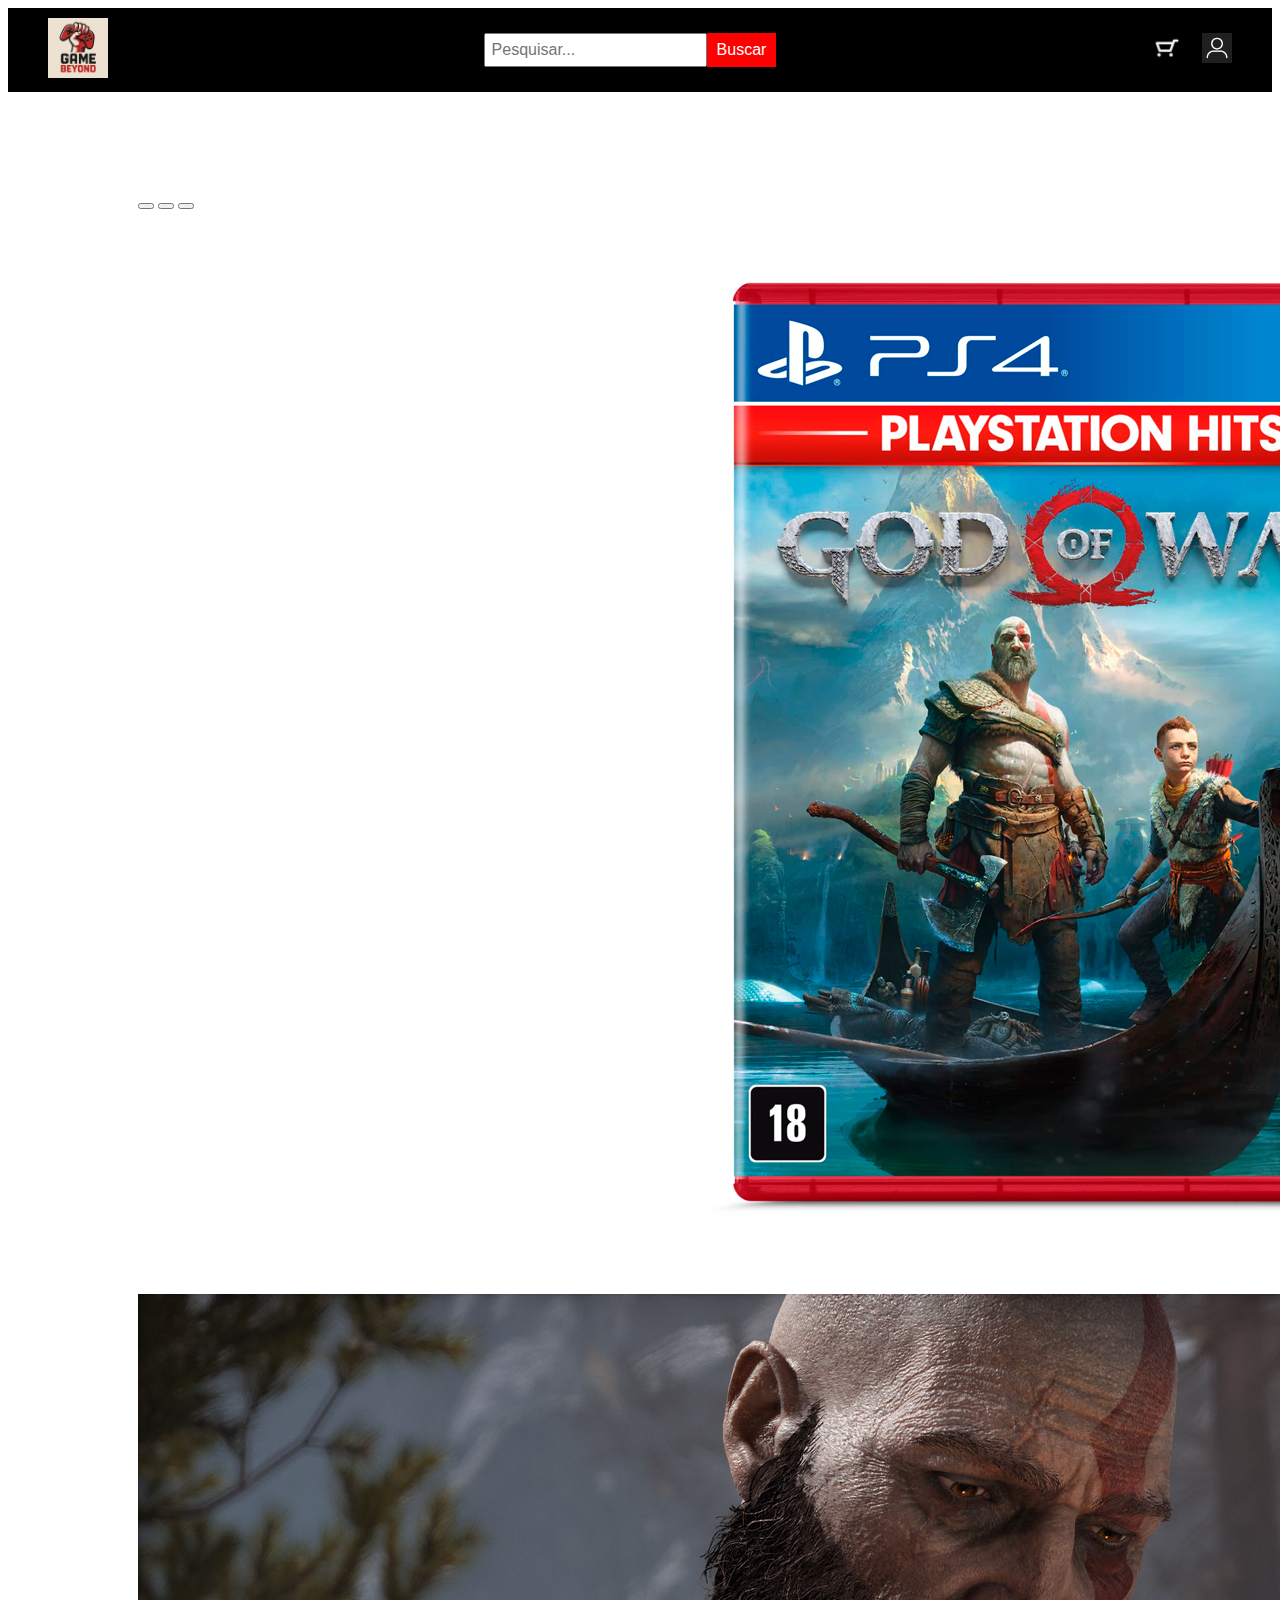
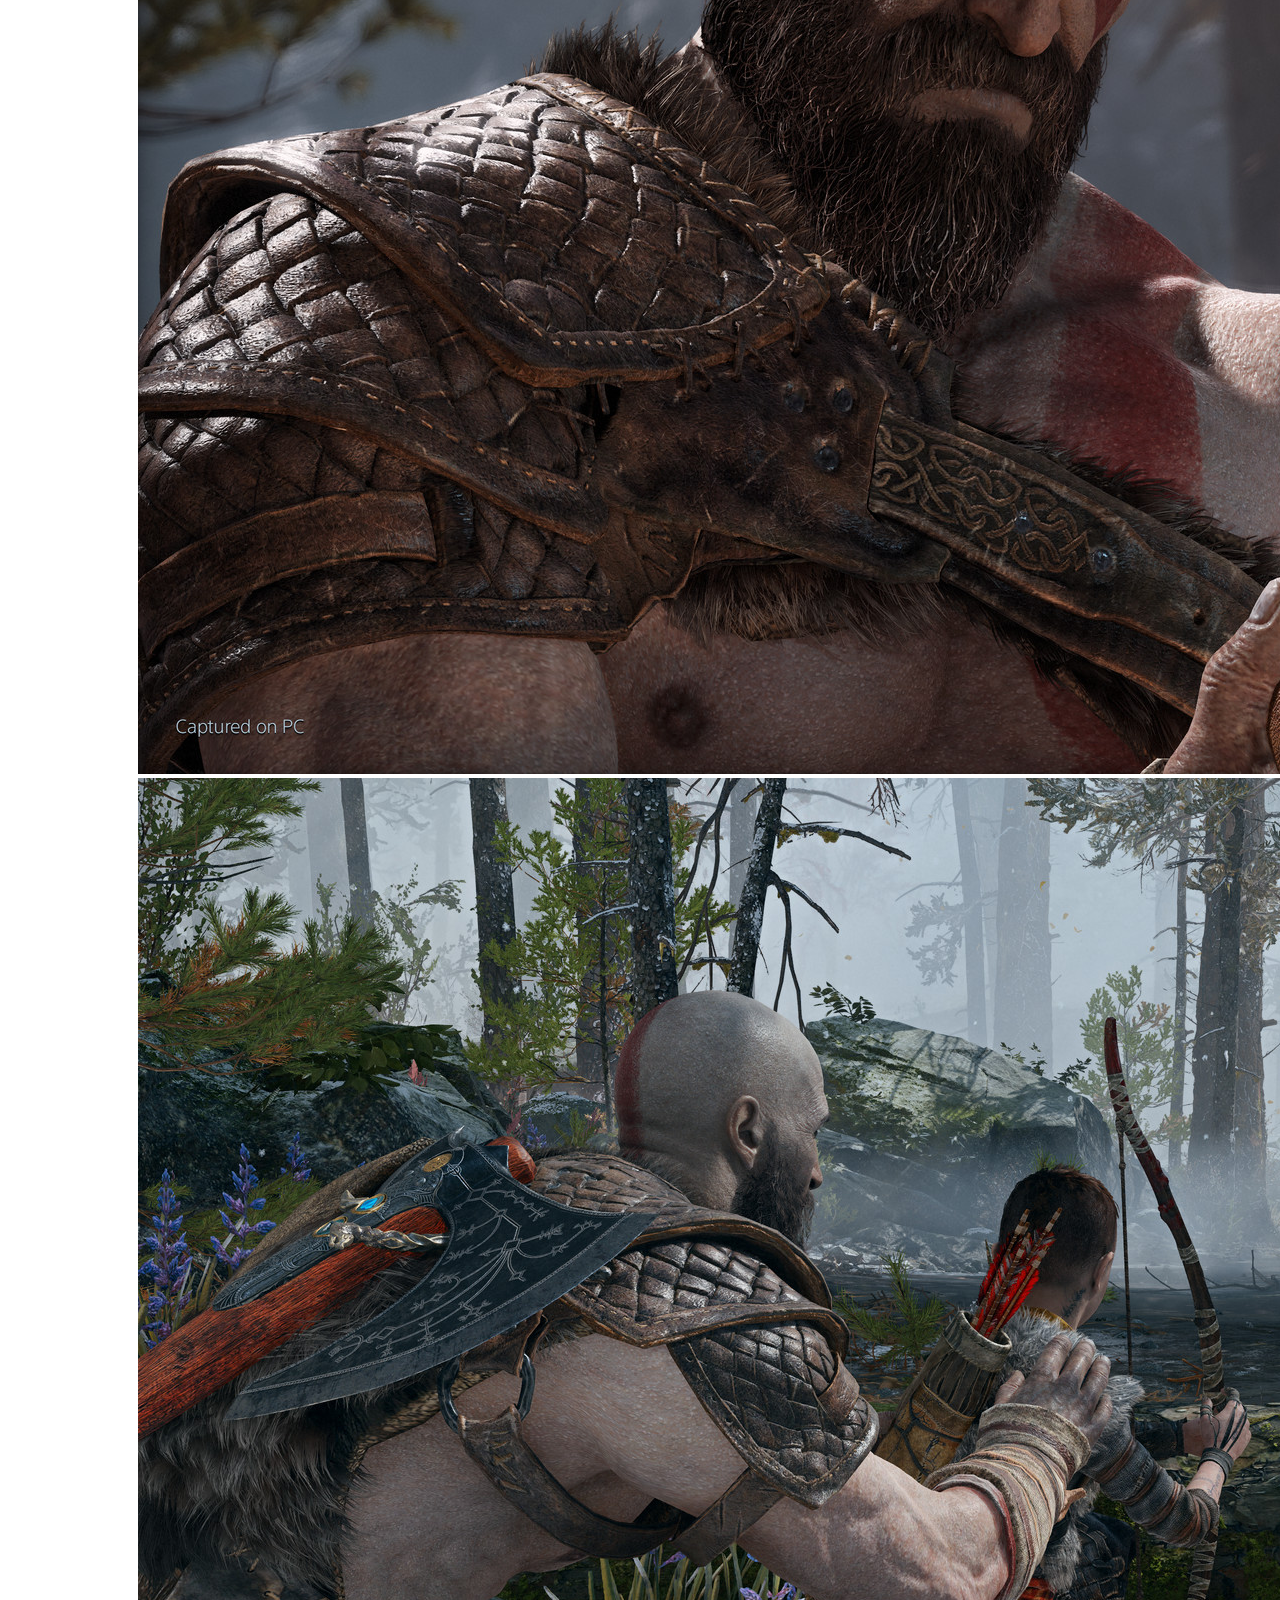
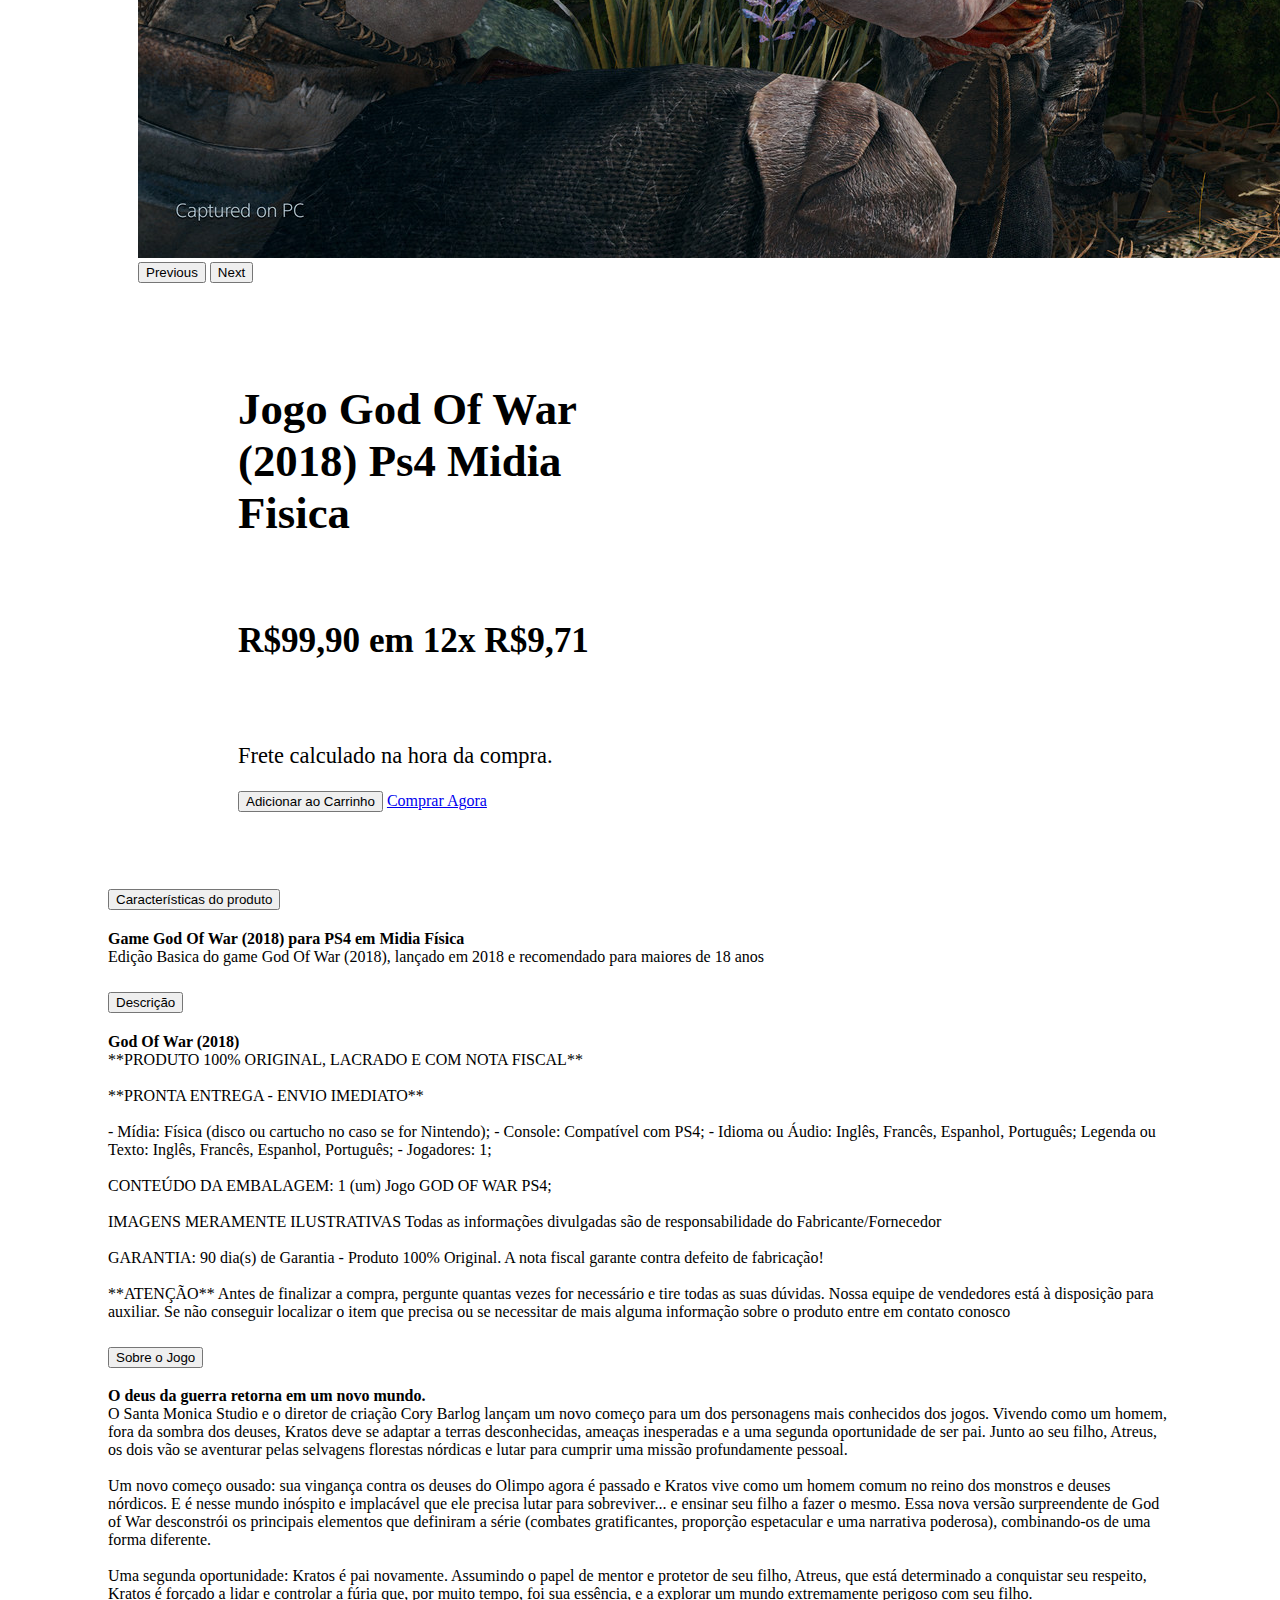
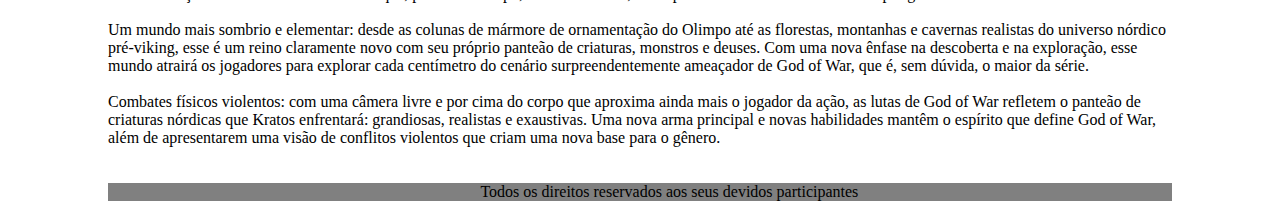
<file: indexPaginadeCompraGOW2018.html>
<!DOCTYPE html>
<html lang="pt-br">
<head>
    <meta charset="UTF-8">
    <meta name="viewport" content="width=device-width, initial-scale=1.0">
    <link rel="stylesheet" href="Atividade/CSS/conteudoPaginadeCompra.css">
    
    <title>Pagina do Jogo God Of War (2018)</title>
    <link href="https://cdn.jsdelivr.net/npm/bootstrap@5.2.3/dist/css/bootstrap.min.css" rel="stylesheet"
    integrity="sha384-rbsA2VBKQhggwzxH7pPCaAqO46MgnOM80zW1RWuH61DGLwZJEdK2Kadq2F9CUG65" crossorigin="anonymous">
</head>
<body>
    
  <!--Logo da Empresa-->
  <div class="header">
    <div class="logo">
        <a href="index.html">
      <img src="Atividade/Imagens/Logo loja.png" alt="Logo" />
    </a>
    </div>

    <!--Search Bar-->
    <div class="search-bar">
      <form action="/buscar" method="get">
        <input type="text" placeholder="Pesquisar...">
        <button type="submit">Buscar</button>
      </form>
    </div>

     <!--Botões de Loguin e Carrinho-->
     <div class="menu-itens">
      <a href="indexPaginaDeErro.html"><img src="Atividade/Imagens/pngegg (2).png" alt="Carrinho" /></a>
      <a href="indexLoguin.html"><img src="Atividade/Imagens/Usuario.png" alt="Usuário" /></a>
    </div>
  </div>


<!-- Container que junta carrossel + card lado a lado -->
<div class="d-flex align-items-start" style="margin-top: 30px; margin-left: 30px;">

    <!-- Início do Carrossel -->
    <div id="carouselExampleIndicators" class="carousel slide custom-carousel" data-bs-ride="true">
      <div class="carousel-indicators">
        <button type="button" data-bs-target="#carouselExampleIndicators" data-bs-slide-to="0" class="active" aria-current="true" aria-label="Slide 1"></button>
        <button type="button" data-bs-target="#carouselExampleIndicators" data-bs-slide-to="1" aria-label="Slide 2"></button>
        <button type="button" data-bs-target="#carouselExampleIndicators" data-bs-slide-to="2" aria-label="Slide 3"></button>
      </div>
      <div class="carousel-inner">
        <div class="carousel-item active">
          <img src="Atividade/Imagens/Capa ds GOW (2018).png" class="d-block w-100" alt="Capa do game God Of War (2018)">
        </div>
        <div class="carousel-item">
          <img src="Atividade/Imagens/Imagem Jogo God Of War (2018).jpg" class="d-block w-100" alt=" Imagem do game God Of War (2018)">
        </div>
        <div class="carousel-item">
          <img src="Atividade/Imagens/Imagem Jogo God Of War (2018) 2.jpg" class="d-block w-100" alt="imagem do game God Of War (2018)">
        </div>
      </div>
      <button class="carousel-control-prev" type="button" data-bs-target="#carouselExampleIndicators" data-bs-slide="prev">
        <span class="carousel-control-prev-icon" aria-hidden="true"></span>
        <span class="visually-hidden">Previous</span>
      </button>
      <button class="carousel-control-next" type="button" data-bs-target="#carouselExampleIndicators" data-bs-slide="next">
        <span class="carousel-control-next-icon" aria-hidden="true"></span>
        <span class="visually-hidden">Next</span>
      </button>
    </div>
    <!-- Fim do Carrossel -->
  
    <!-- Início do Card, com margem à esquerda -->
    <div class="card card-spacing" style="width: 27rem;">
      <div class="card-body">
        <h5 class="card-title" style="font-size: 2.8rem;">Jogo God Of War (2018) Ps4 Midia Fisica</h5>
        <h6 class="card-subtitle mb-2 text-muted" style="font-size: 2.2rem;">R$99,90 em 12x R$9,71</h6>
        <p class="card-text" style="font-size: 1.4rem;">Frete calculado na hora da compra.</p>
        <div id="liveAlertPlaceholder"></div>
        <button type="button" class="btn btn-primary" id="liveAlertBtn">Adicionar ao Carrinho</button>
        <a href="indexPaginaDeErro.html" class="card-link">Comprar Agora</a>
      </div>
    </div>
    </div>

    
    <!-- Fim do Card -->
    
    <!--Inicio do Accordion-->
    <div class="container mt-4" style="margin-left: 100px; margin-right: 100px;">
        <div class="accordion" id="accordionExample">
        <div class="accordion-item">
          <h2 class="accordion-header" id="headingOne">
            <button class="accordion-button" type="button" data-bs-toggle="collapse" data-bs-target="#collapseOne" aria-expanded="true" aria-controls="collapseOne">
                Características do produto
            </button>
          </h2>
          <div id="collapseOne" class="accordion-collapse collapse show" aria-labelledby="headingOne" data-bs-parent="#accordionExample">
            <div class="accordion-body">
              <strong>Game God Of War (2018) para PS4 em Midia Física <br></strong> Edição Basica do game God Of War (2018), lançado em 2018 e recomendado para maiores de 18 anos
            </div>
          </div>
        </div>
        <div class="accordion-item">
          <h2 class="accordion-header" id="headingTwo">
            <button class="accordion-button collapsed" type="button" data-bs-toggle="collapse" data-bs-target="#collapseTwo" aria-expanded="false" aria-controls="collapseTwo">
                Descrição
            </button>
          </h2>
          <div id="collapseTwo" class="accordion-collapse collapse" aria-labelledby="headingTwo" data-bs-parent="#accordionExample">
            <div class="accordion-body">
              <strong>God Of War (2018) <br> </strong> **PRODUTO 100% ORIGINAL, LACRADO E COM NOTA FISCAL**
<br><br>
              **PRONTA ENTREGA - ENVIO IMEDIATO**
              <br><br>
              - Mídia: Física (disco ou cartucho no caso se for Nintendo);
              - Console: Compatível com PS4;
              - Idioma ou Áudio: Inglês, Francês, Espanhol, Português; Legenda ou Texto: Inglês, Francês, Espanhol, Português;
              - Jogadores: 1;
              <br><br>
              CONTEÚDO DA EMBALAGEM:
                 1 (um) Jogo GOD OF WAR PS4;
              <br><br>
              IMAGENS MERAMENTE ILUSTRATIVAS
              Todas as informações divulgadas são de responsabilidade do Fabricante/Fornecedor
              <br><br>
              GARANTIA: 90 dia(s) de Garantia - Produto 100% Original. A nota fiscal garante contra defeito de fabricação!
              <br><br>
              **ATENÇÃO**
              Antes de finalizar a compra, pergunte quantas vezes for necessário e tire todas as suas dúvidas. Nossa equipe de vendedores está à disposição para auxiliar. Se não conseguir localizar o item que precisa ou se necessitar de mais alguma informação sobre o produto entre em contato conosco
            </div>
          </div>
        </div>
        <div class="accordion-item">
          <h2 class="accordion-header" id="headingThree">
            <button class="accordion-button collapsed" type="button" data-bs-toggle="collapse" data-bs-target="#collapseThree" aria-expanded="false" aria-controls="collapseThree">
              Sobre o Jogo
            </button>
          </h2>
          <div id="collapseThree" class="accordion-collapse collapse" aria-labelledby="headingThree" data-bs-parent="#accordionExample">
            <div class="accordion-body">
              <strong>O deus da guerra retorna em um novo mundo. <br></strong> O Santa Monica Studio e o diretor de criação Cory Barlog lançam um novo começo para um dos personagens mais conhecidos dos jogos. Vivendo como um homem, fora da sombra dos deuses, Kratos deve se adaptar a terras desconhecidas, ameaças inesperadas e a uma segunda oportunidade de ser pai. Junto ao seu filho, Atreus, os dois vão se aventurar pelas selvagens florestas nórdicas e lutar para cumprir uma missão profundamente pessoal.
              <br><br>

              Um novo começo ousado: sua vingança contra os deuses do Olimpo agora é passado e Kratos vive como um homem comum no reino dos monstros e deuses nórdicos. E é nesse mundo inóspito e implacável que ele precisa lutar para sobreviver... e ensinar seu filho a fazer o mesmo. Essa nova versão surpreendente de God of War desconstrói os principais elementos que definiram a série (combates gratificantes, proporção espetacular e uma narrativa poderosa), combinando-os de uma forma diferente.
              <br><br>
              Uma segunda oportunidade: Kratos é pai novamente. Assumindo o papel de mentor e protetor de seu filho, Atreus, que está determinado a conquistar seu respeito, Kratos é forçado a lidar e controlar a fúria que, por muito tempo, foi sua essência, e a explorar um mundo extremamente perigoso com seu filho.
              <br><br>
              Um mundo mais sombrio e elementar: desde as colunas de mármore de ornamentação do Olimpo até as florestas, montanhas e cavernas realistas do universo nórdico pré-viking, esse é um reino claramente novo com seu próprio panteão de criaturas, monstros e deuses. Com uma nova ênfase na descoberta e na exploração, esse mundo atrairá os jogadores para explorar cada centímetro do cenário surpreendentemente ameaçador de God of War, que é, sem dúvida, o maior da série.
              <br><br>
              Combates físicos violentos: com uma câmera livre e por cima do corpo que aproxima ainda mais o jogador da ação, as lutas de God of War refletem o panteão de criaturas nórdicas que Kratos enfrentará: grandiosas, realistas e exaustivas. Uma nova arma principal e novas habilidades mantêm o espírito que define God of War, além de apresentarem uma visão de conflitos violentos que criam uma nova base para o gênero.
            </div>
          </div>
        </div>
      </div>
      <!--Fim do Acordion-->

      <br><br>
      
      <footer>Todos os direitos reservados aos seus devidos participantes</footer>

<script src="https://cdn.jsdelivr.net/npm/@popperjs/core@2.11.6/dist/umd/popper.min.js"
integrity="sha384-oBqDVmMz9ATKxIep9tiCxS/Z9fNfEXiDAYTujMAeBAsjFuCZSmKbSSUnQlmh/jp3"
crossorigin="anonymous"></script>
<script src="https://cdn.jsdelivr.net/npm/bootstrap@5.2.3/dist/js/bootstrap.min.js"
integrity="sha384-cuYeSxntonz0PPNlHhBs68uyIAVpIIOZZ5JqeqvYYIcEL727kskC66kF92t6Xl2V"
crossorigin="anonymous"></script>
  
  </div>
  

</body>
</html>
</file>
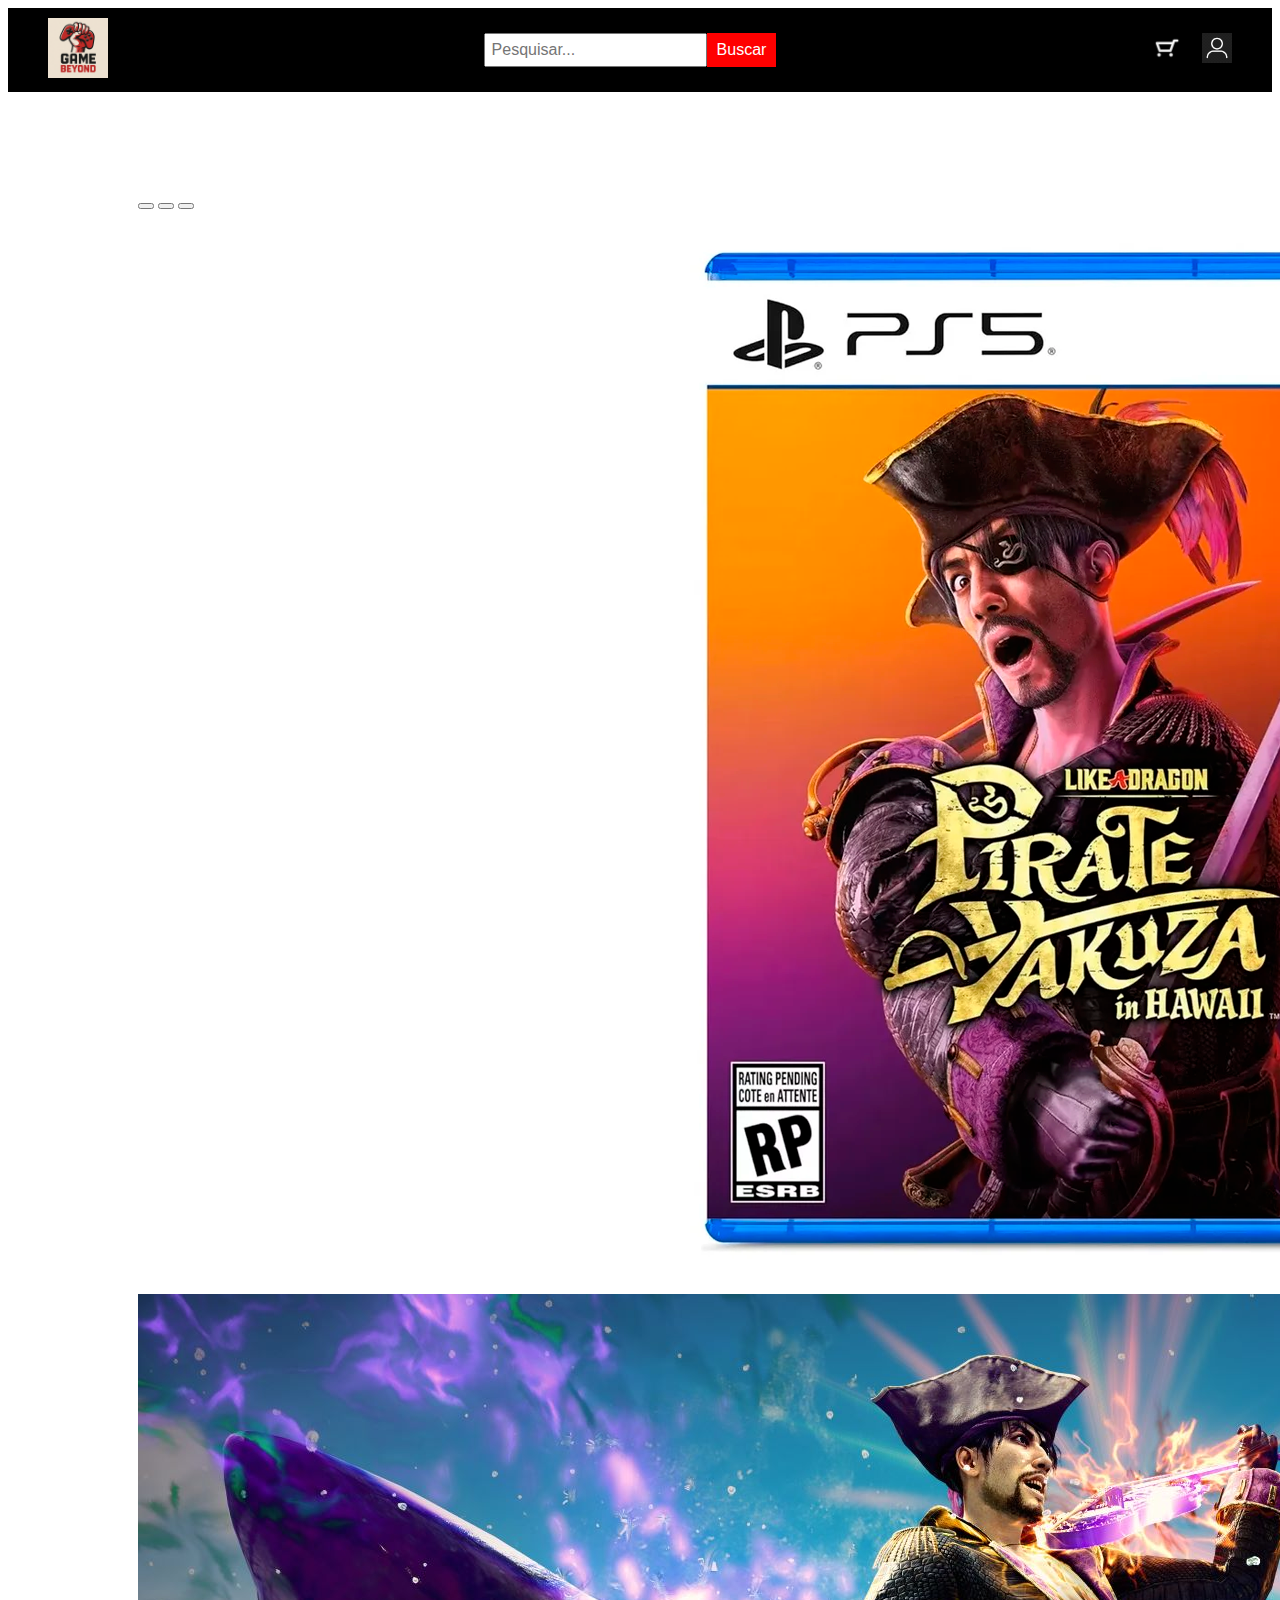
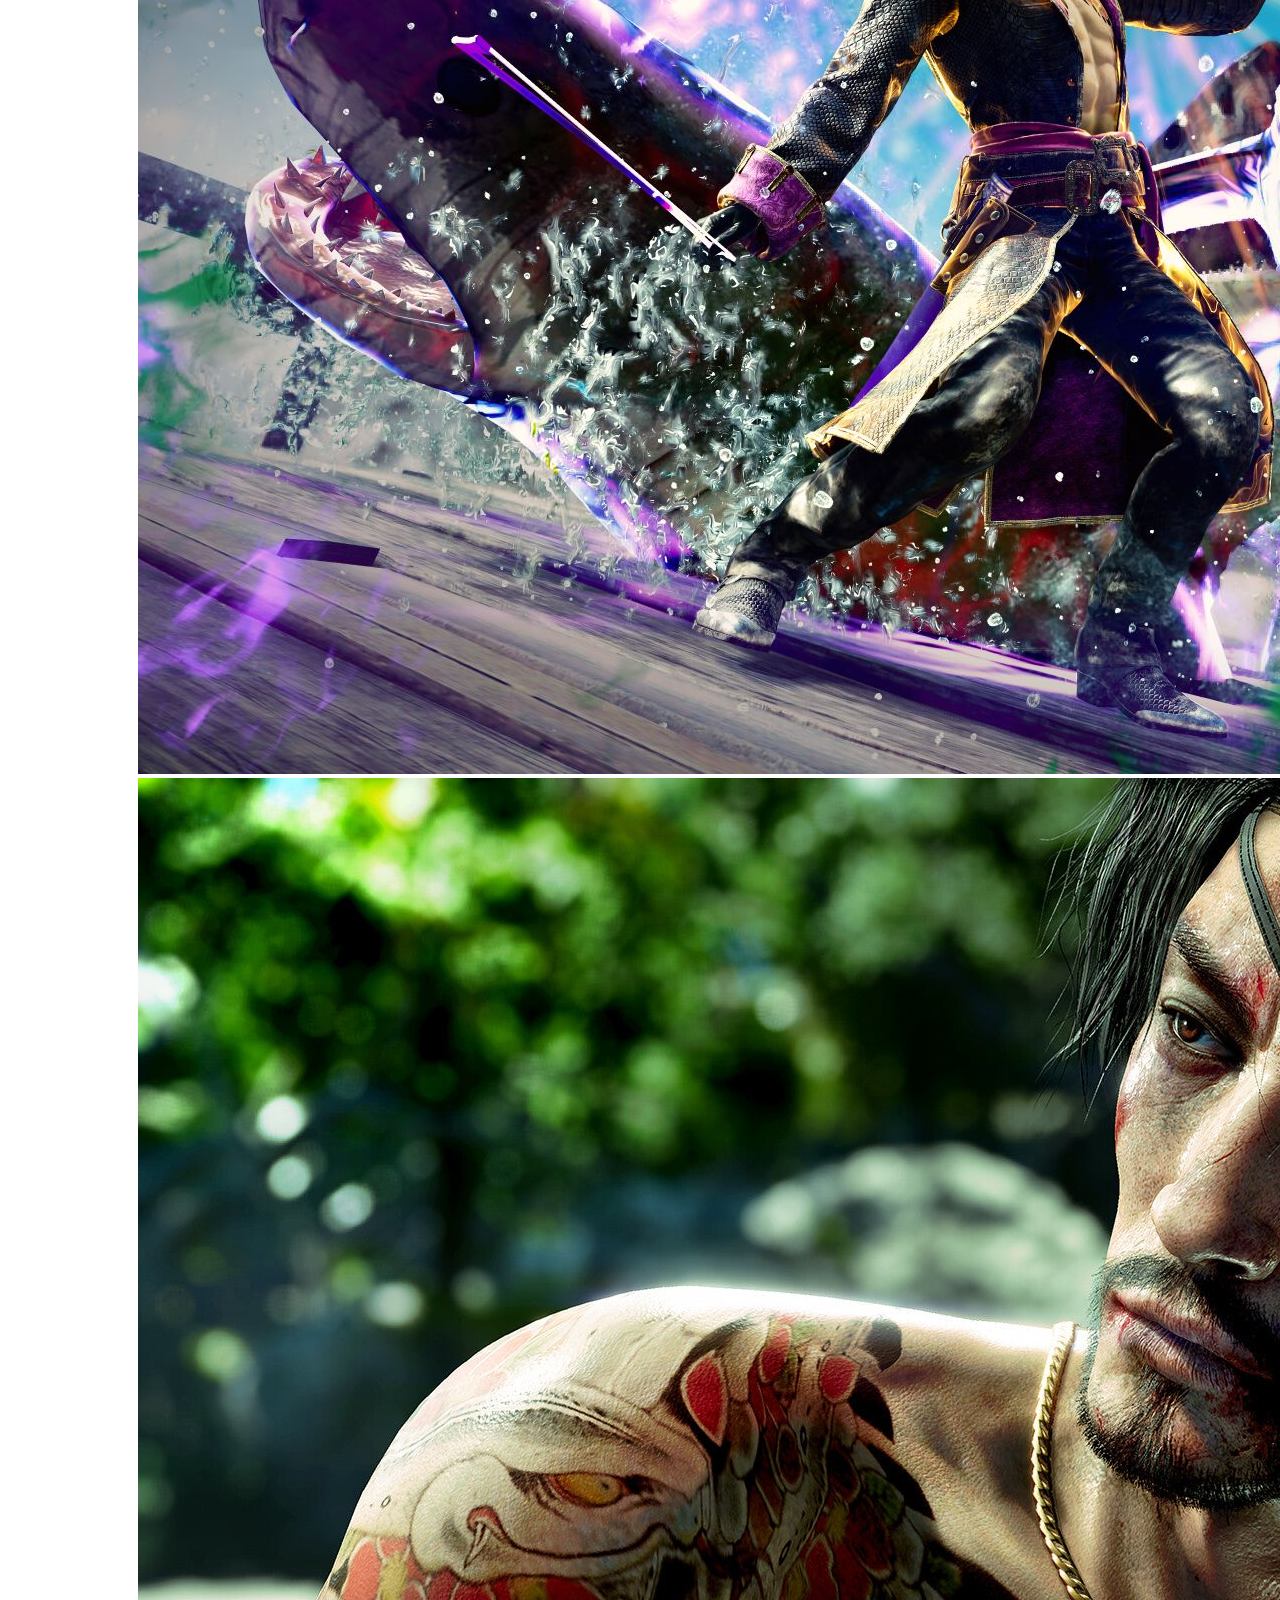
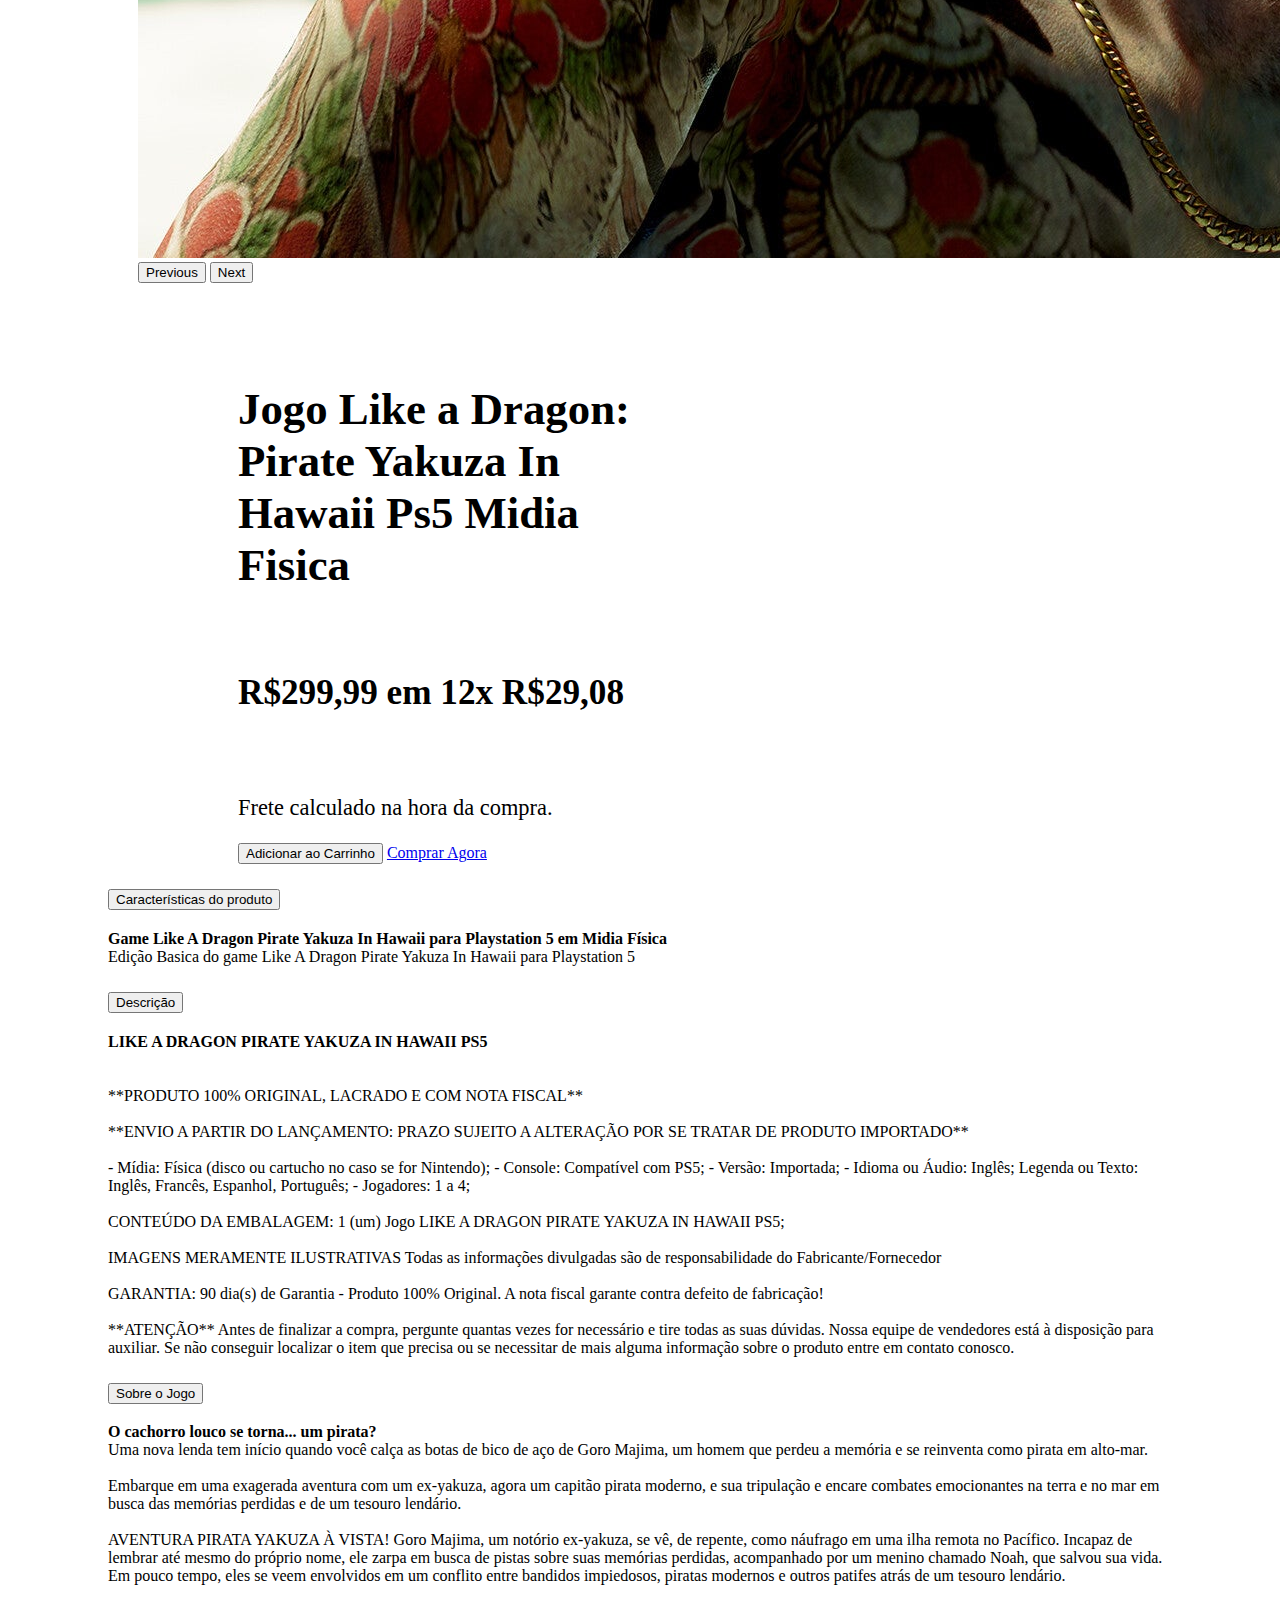
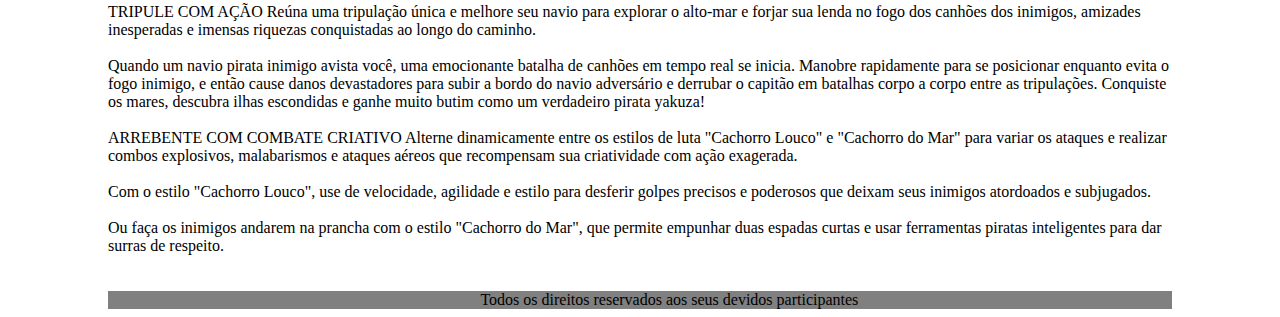
<file: indexPaginadeCompraLAD.html>
<!DOCTYPE html>
<html lang="pt-br">
<head>
    <meta charset="UTF-8">
    <meta name="viewport" content="width=device-width, initial-scale=1.0">
    <link rel="stylesheet" href="Atividade/CSS/conteudoPaginadeCompra.css">
    
    <title>Pagina do Like A Dragon Pirate Yakuza In Hawaii</title>
    <link href="https://cdn.jsdelivr.net/npm/bootstrap@5.2.3/dist/css/bootstrap.min.css" rel="stylesheet"
    integrity="sha384-rbsA2VBKQhggwzxH7pPCaAqO46MgnOM80zW1RWuH61DGLwZJEdK2Kadq2F9CUG65" crossorigin="anonymous">
</head>
<body>
    
  <!--Logo da Empresa-->
  <div class="header">
    <div class="logo">
        <a href="index.html">
      <img src="Atividade/Imagens/Logo loja.png" alt="Logo" />
    </a>
    </div>

    <!--Search Bar-->
    <div class="search-bar">
      <form action="/buscar" method="get">
        <input type="text" placeholder="Pesquisar...">
        <button type="submit">Buscar</button>
      </form>
    </div>

     <!--Botões de Loguin e Carrinho-->
     <div class="menu-itens">
      <a href="indexPaginaDeErro.html"><img src="Atividade/Imagens/pngegg (2).png" alt="Carrinho" /></a>
      <a href="indexLoguin.html"><img src="Atividade/Imagens/Usuario.png" alt="Usuário" /></a>
    </div>
  </div>


<!-- Container que junta carrossel + card lado a lado -->
<div class="d-flex align-items-start" style="margin-top: 30px; margin-left: 30px;">

    <!-- Início do Carrossel -->
    <div id="carouselExampleIndicators" class="carousel slide custom-carousel" data-bs-ride="true">
      <div class="carousel-indicators">
        <button type="button" data-bs-target="#carouselExampleIndicators" data-bs-slide-to="0" class="active" aria-current="true" aria-label="Slide 1"></button>
        <button type="button" data-bs-target="#carouselExampleIndicators" data-bs-slide-to="1" aria-label="Slide 2"></button>
        <button type="button" data-bs-target="#carouselExampleIndicators" data-bs-slide-to="2" aria-label="Slide 3"></button>
      </div>
      <div class="carousel-inner">
        <div class="carousel-item active">
          <img src="Atividade/Imagens/Capa pirate Yakuza.png" class="d-block w-100" alt="Capa do game Persona 3">
        </div>
        <div class="carousel-item">
          <img src="Atividade/Imagens/Imagem Jogo Pirate Yakuza.jpg" class="d-block w-100" alt="Imagem do game Pirate Yakuza">
        </div>
        <div class="carousel-item">
          <img src="Atividade/Imagens/Imagem Jogo Pirate Yakuza 2.jpg" class="d-block w-100" alt="Imagem do game Pirate Yakuza">
        </div>
      </div>
      <button class="carousel-control-prev" type="button" data-bs-target="#carouselExampleIndicators" data-bs-slide="prev">
        <span class="carousel-control-prev-icon" aria-hidden="true"></span>
        <span class="visually-hidden">Previous</span>
      </button>
      <button class="carousel-control-next" type="button" data-bs-target="#carouselExampleIndicators" data-bs-slide="next">
        <span class="carousel-control-next-icon" aria-hidden="true"></span>
        <span class="visually-hidden">Next</span>
      </button>
    </div>
    <!-- Fim do Carrossel -->
  
    <!-- Início do Card, com margem à esquerda -->
    <div class="card card-spacing" style="width: 27rem;">
      <div class="card-body">
        <h5 class="card-title" style="font-size: 2.8rem;">Jogo Like a Dragon: Pirate Yakuza In Hawaii Ps5 Midia Fisica</h5>
        <h6 class="card-subtitle mb-2 text-muted" style="font-size: 2.2rem;">R$299,99 em 12x R$29,08</h6>
        <p class="card-text" style="font-size: 1.4rem;">Frete calculado na hora da compra.</p>
        <div id="liveAlertPlaceholder"></div>
        <button type="button" class="btn btn-primary" id="liveAlertBtn">Adicionar ao Carrinho</button>
        <a href="indexPaginaDeErro.html" class="card-link">Comprar Agora</a>
      </div>
    </div>
    </div>

    
    <!-- Fim do Card -->
    
    <!--Inicio do Accordion-->
    <div class="container mt-4" style="margin-left: 100px; margin-right: 100px;">
        <div class="accordion" id="accordionExample">
        <div class="accordion-item">
          <h2 class="accordion-header" id="headingOne">
            <button class="accordion-button" type="button" data-bs-toggle="collapse" data-bs-target="#collapseOne" aria-expanded="true" aria-controls="collapseOne">
                Características do produto
            </button>
          </h2>
          <div id="collapseOne" class="accordion-collapse collapse show" aria-labelledby="headingOne" data-bs-parent="#accordionExample">
            <div class="accordion-body">
              <strong>Game Like A Dragon Pirate Yakuza In Hawaii para Playstation 5 em Midia Física <br></strong> Edição Basica do game Like A Dragon Pirate Yakuza In Hawaii para Playstation 5  
            </div>
          </div>
        </div>
        <div class="accordion-item">
          <h2 class="accordion-header" id="headingTwo">
            <button class="accordion-button collapsed" type="button" data-bs-toggle="collapse" data-bs-target="#collapseTwo" aria-expanded="false" aria-controls="collapseTwo">
                Descrição
            </button>
          </h2>
          <div id="collapseTwo" class="accordion-collapse collapse" aria-labelledby="headingTwo" data-bs-parent="#accordionExample">
            <div class="accordion-body">
              <strong>LIKE A DRAGON PIRATE YAKUZA IN HAWAII PS5 <br> </strong>
              <br></br>

              **PRODUTO 100% ORIGINAL, LACRADO E COM NOTA FISCAL**
              <br><br>
              **ENVIO A PARTIR DO LANÇAMENTO: PRAZO SUJEITO A ALTERAÇÃO POR SE TRATAR DE PRODUTO IMPORTADO**
              <br><br>
              - Mídia: Física (disco ou cartucho no caso se for Nintendo);
              - Console: Compatível com PS5;
              - Versão: Importada;
              - Idioma ou Áudio: Inglês; Legenda ou Texto: Inglês, Francês, Espanhol, Português;
              - Jogadores: 1 a 4;
              <br><br>
              CONTEÚDO DA EMBALAGEM:
                 1 (um) Jogo LIKE A DRAGON PIRATE YAKUZA IN HAWAII PS5;
              <br><br>
              IMAGENS MERAMENTE ILUSTRATIVAS
              Todas as informações divulgadas são de responsabilidade do Fabricante/Fornecedor
              <br><br>
              GARANTIA: 90 dia(s) de Garantia - Produto 100% Original. A nota fiscal garante contra defeito de fabricação!
              <br><br>
              **ATENÇÃO**
              Antes de finalizar a compra, pergunte quantas vezes for necessário e tire todas as suas dúvidas. Nossa equipe de vendedores está à disposição para auxiliar. Se não conseguir localizar o item que precisa ou se necessitar de mais alguma informação sobre o produto entre em contato conosco.
            </div>
          </div>
        </div>
        <div class="accordion-item">
          <h2 class="accordion-header" id="headingThree">
            <button class="accordion-button collapsed" type="button" data-bs-toggle="collapse" data-bs-target="#collapseThree" aria-expanded="false" aria-controls="collapseThree">
              Sobre o Jogo
            </button>
          </h2>
          <div id="collapseThree" class="accordion-collapse collapse" aria-labelledby="headingThree" data-bs-parent="#accordionExample">
            <div class="accordion-body">
              <strong>O cachorro louco se torna... um pirata? <br></strong> Uma nova lenda tem início quando você calça as botas de bico de aço de Goro Majima, um homem que perdeu a memória e se reinventa como pirata em alto-mar.
              <br><br>

              Embarque em uma exagerada aventura com um ex-yakuza, agora um capitão pirata moderno, e sua tripulação e encare combates emocionantes na terra e no mar em busca das memórias perdidas e de um tesouro lendário.
              <br><br>
              
              AVENTURA PIRATA YAKUZA À VISTA!
              Goro Majima, um notório ex-yakuza, se vê, de repente, como náufrago em uma ilha remota no Pacífico. Incapaz de lembrar até mesmo do próprio nome, ele zarpa em busca de pistas sobre suas memórias perdidas, acompanhado por um menino chamado Noah, que salvou sua vida. Em pouco tempo, eles se veem envolvidos em um conflito entre bandidos impiedosos, piratas modernos e outros patifes atrás de um tesouro lendário.
              <br><br>
              
              TRIPULE COM AÇÃO
              Reúna uma tripulação única e melhore seu navio para explorar o alto-mar e forjar sua lenda no fogo dos canhões dos inimigos, amizades inesperadas e imensas riquezas conquistadas ao longo do caminho.
              <br><br>
              Quando um navio pirata inimigo avista você, uma emocionante batalha de canhões em tempo real se inicia. Manobre rapidamente para se posicionar enquanto evita o fogo inimigo, e então cause danos devastadores para subir a bordo do navio adversário e derrubar o capitão em batalhas corpo a corpo entre as tripulações. Conquiste os mares, descubra ilhas escondidas e ganhe muito butim como um verdadeiro pirata yakuza!
              <br><br>
              ARREBENTE COM COMBATE CRIATIVO
              Alterne dinamicamente entre os estilos de luta "Cachorro Louco" e "Cachorro do Mar" para variar os ataques e realizar combos explosivos, malabarismos e ataques aéreos que recompensam sua criatividade com ação exagerada.
              <br><br>
              Com o estilo "Cachorro Louco", use de velocidade, agilidade e estilo para desferir golpes precisos e poderosos que deixam seus inimigos atordoados e subjugados.
              <br><br>
              Ou faça os inimigos andarem na prancha com o estilo "Cachorro do Mar", que permite empunhar duas espadas curtas e usar ferramentas piratas inteligentes para dar surras de respeito.
              
              
            </div>
          </div>
        </div>
      </div>
      <!--Fim do Acordion-->

      <br><br>
      
      <footer>Todos os direitos reservados aos seus devidos participantes</footer>

<script src="https://cdn.jsdelivr.net/npm/@popperjs/core@2.11.6/dist/umd/popper.min.js"
integrity="sha384-oBqDVmMz9ATKxIep9tiCxS/Z9fNfEXiDAYTujMAeBAsjFuCZSmKbSSUnQlmh/jp3"
crossorigin="anonymous"></script>
<script src="https://cdn.jsdelivr.net/npm/bootstrap@5.2.3/dist/js/bootstrap.min.js"
integrity="sha384-cuYeSxntonz0PPNlHhBs68uyIAVpIIOZZ5JqeqvYYIcEL727kskC66kF92t6Xl2V"
crossorigin="anonymous"></script>
  
  </div>
  

</body>
</html>
</file>
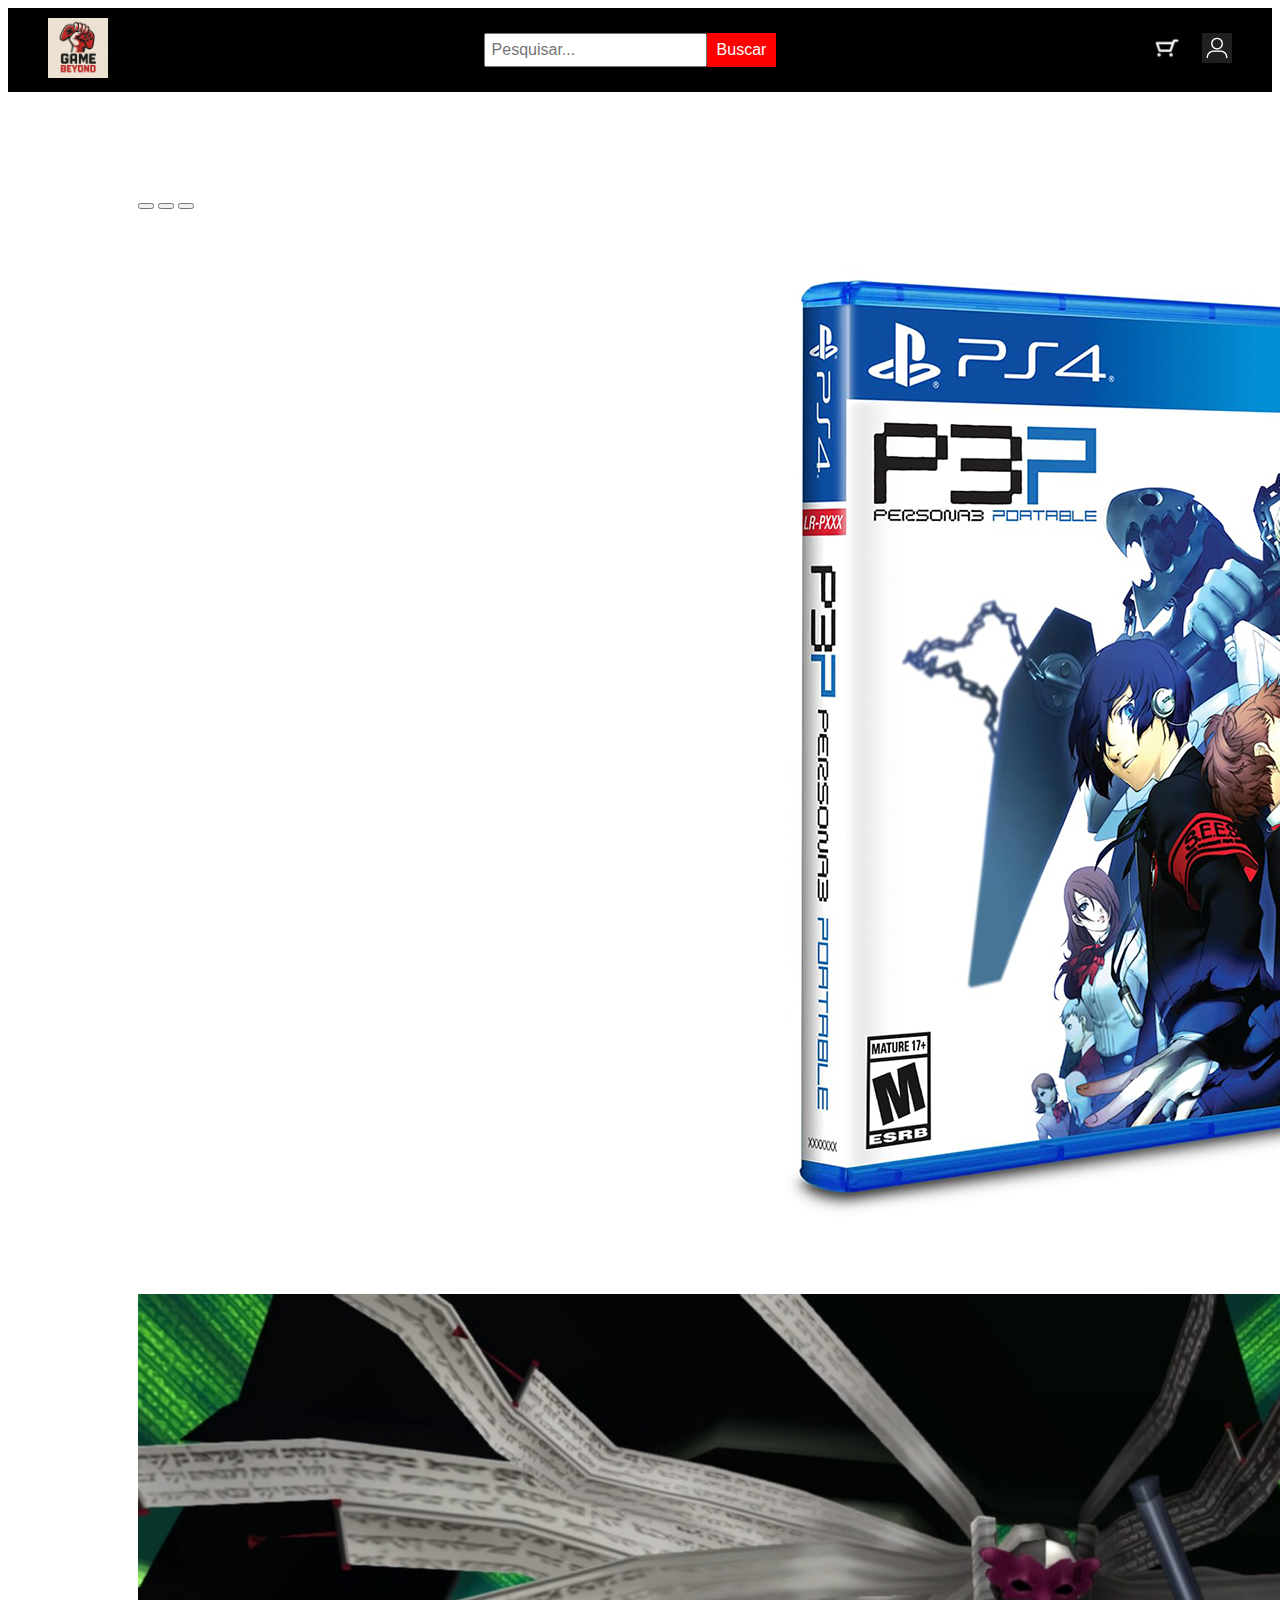
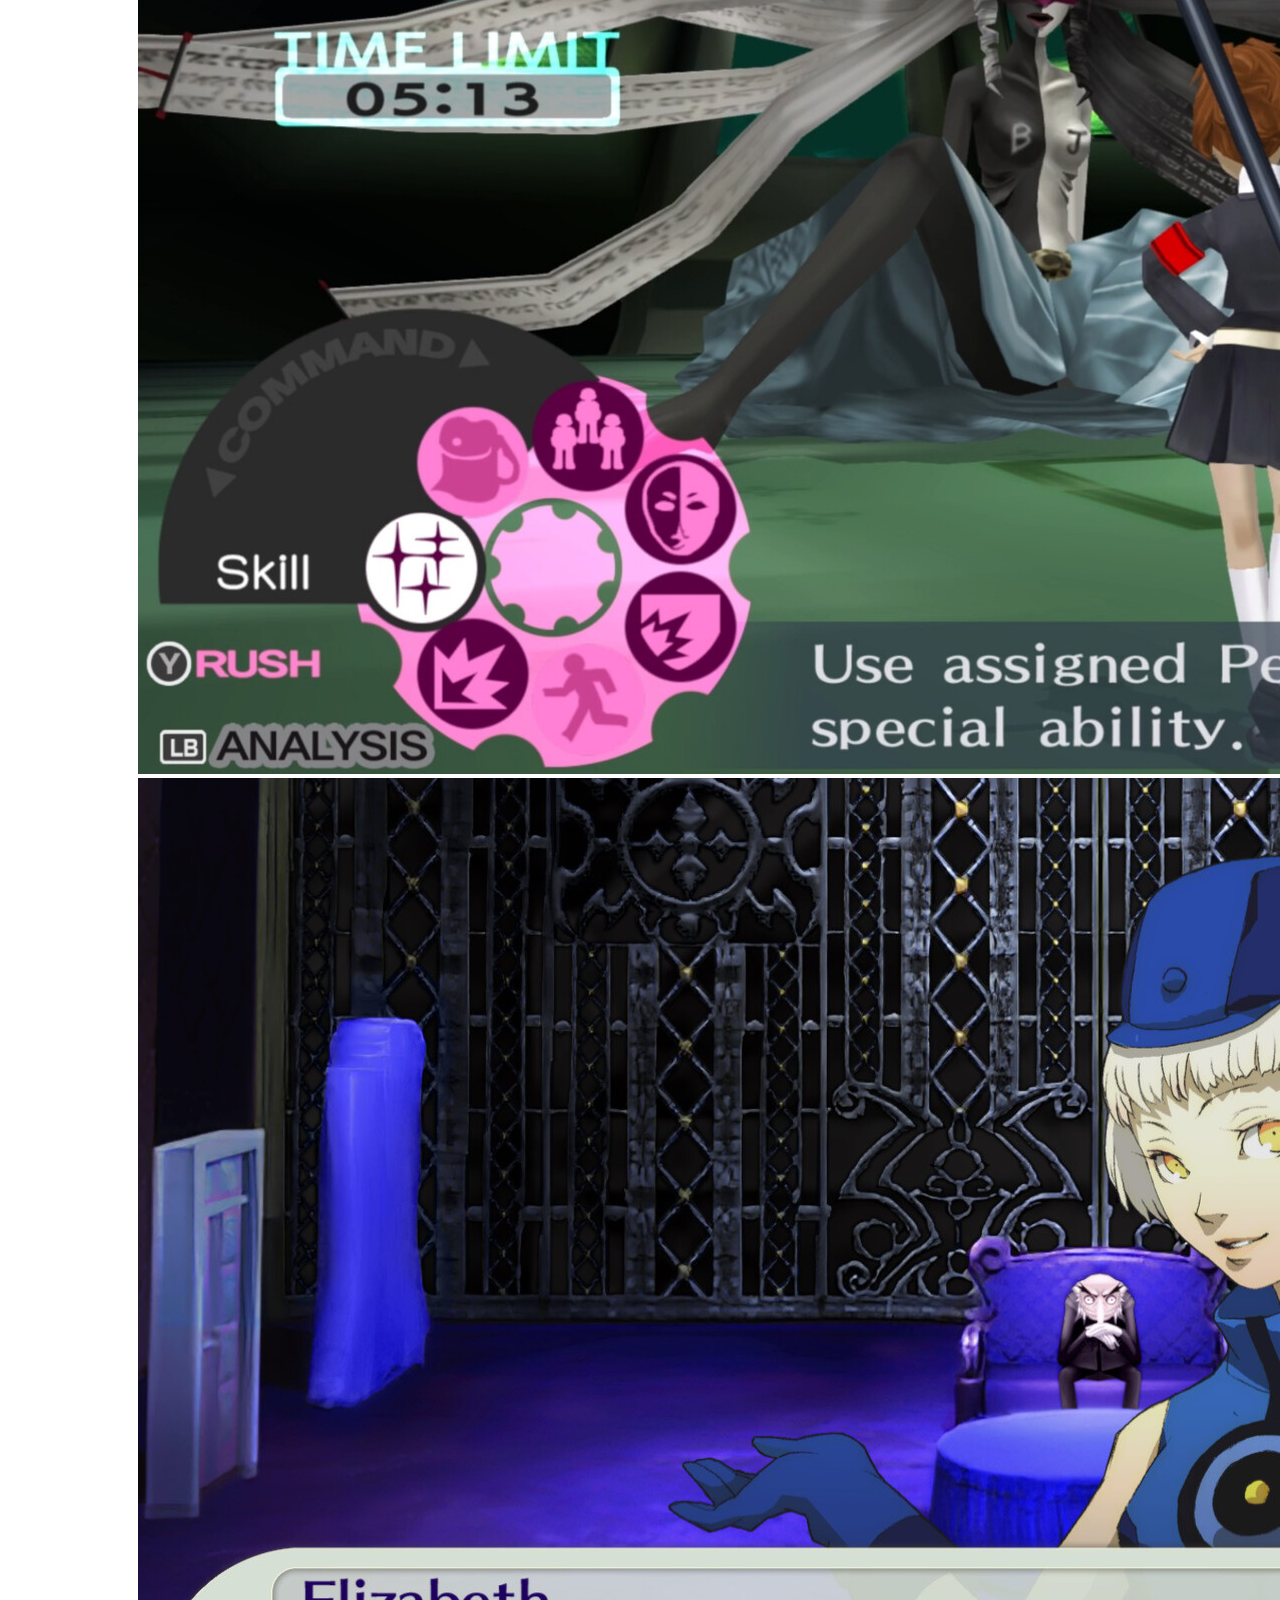
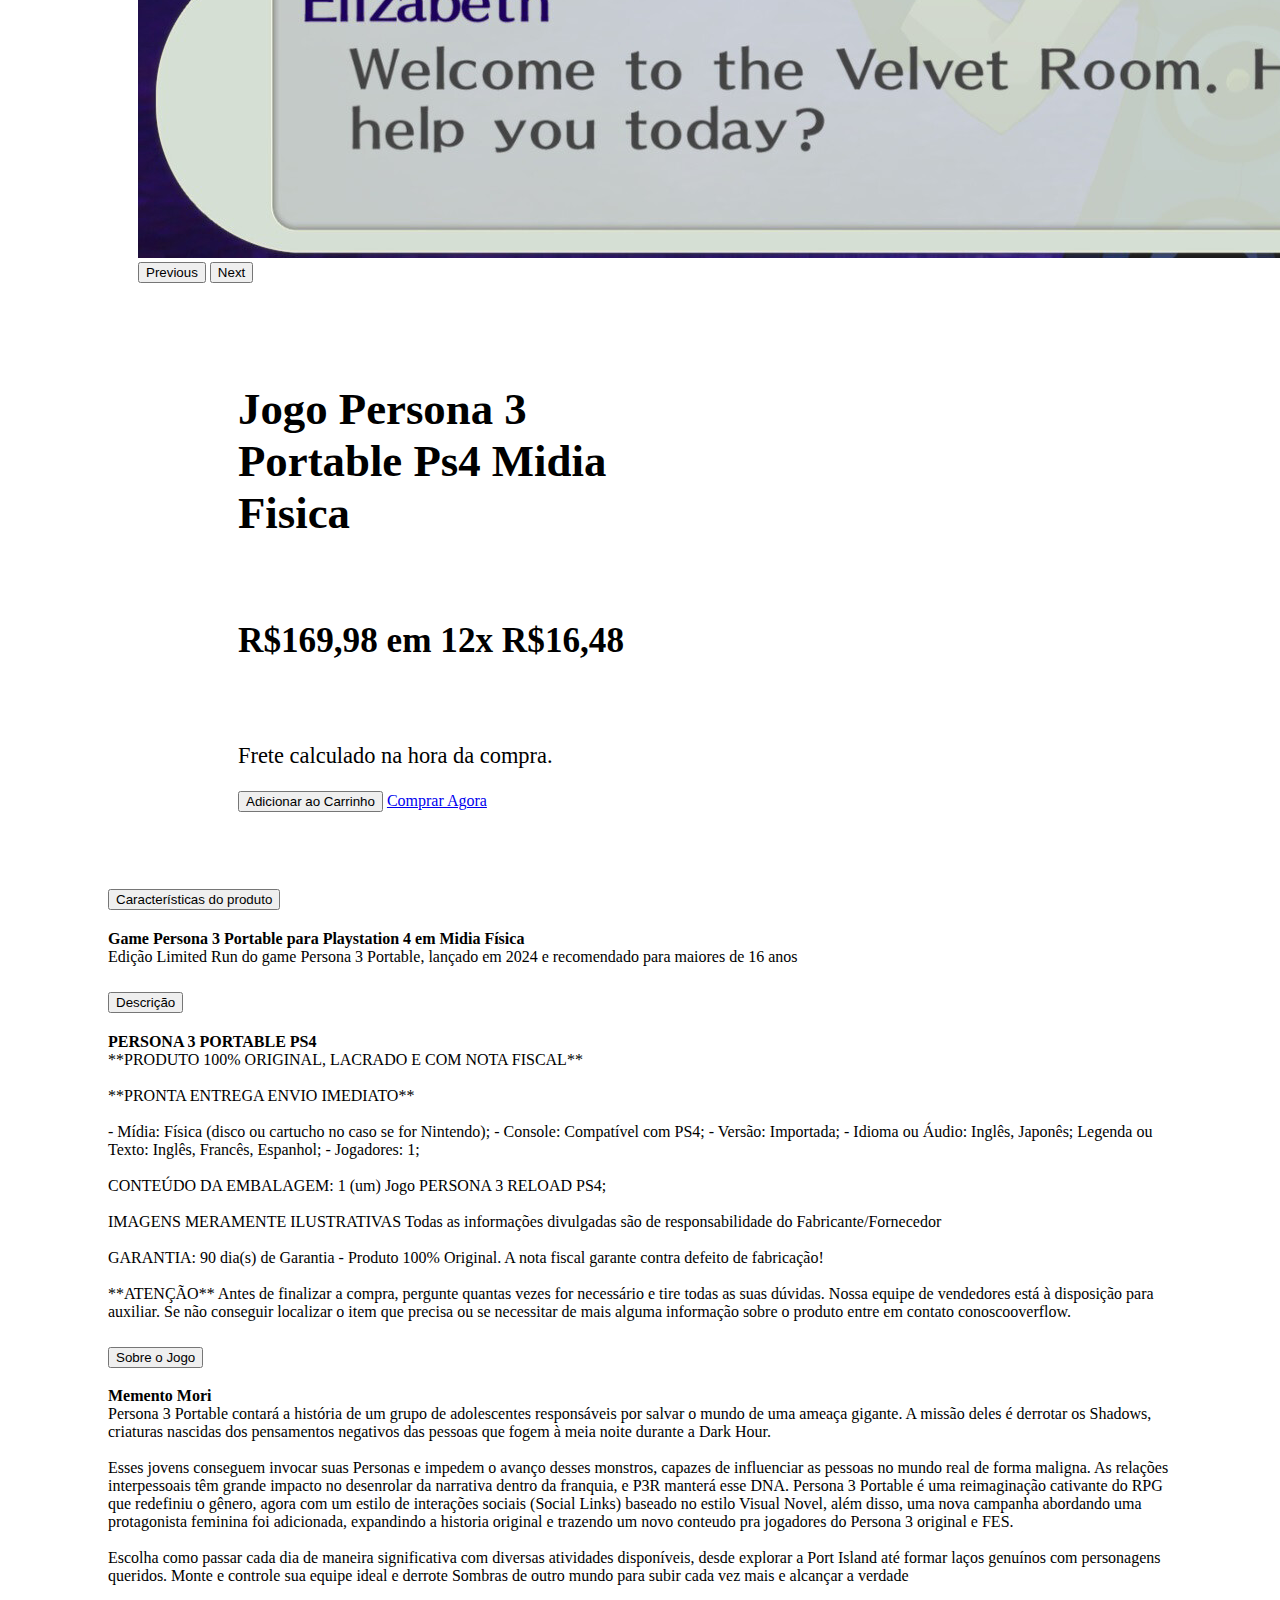
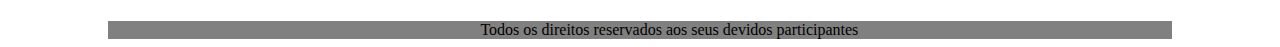
<file: indexPaginadeCompraP3.html>
<!DOCTYPE html>
<html lang="pt-br">
<head>
    <meta charset="UTF-8">
    <meta name="viewport" content="width=device-width, initial-scale=1.0">
    <link rel="stylesheet" href="Atividade/CSS/conteudoPaginadeCompra.css">
    
    <title>Pagina do Jogo P3</title>
    <link href="https://cdn.jsdelivr.net/npm/bootstrap@5.2.3/dist/css/bootstrap.min.css" rel="stylesheet"
    integrity="sha384-rbsA2VBKQhggwzxH7pPCaAqO46MgnOM80zW1RWuH61DGLwZJEdK2Kadq2F9CUG65" crossorigin="anonymous">
</head>
<body>
    
  <!--Logo da Empresa-->
  <div class="header">
    <div class="logo">
        <a href="index.html">
      <img src="Atividade/Imagens/Logo loja.png" alt="Logo" />
    </a>
    </div>

    <!--Search Bar-->
    <div class="search-bar">
      <form action="/buscar" method="get">
        <input type="text" placeholder="Pesquisar...">
        <button type="submit">Buscar</button>
      </form>
    </div>

     <!--Botões de Loguin e Carrinho-->
     <div class="menu-itens">
      <a href="indexPaginaDeErro.html"><img src="Atividade/Imagens/pngegg (2).png" alt="Carrinho" /></a>
      <a href="indexLoguin.html"><img src="Atividade/Imagens/Usuario.png" alt="Usuário" /></a>
    </div>
  </div>



<!-- Container que junta carrossel + card lado a lado -->
<div class="d-flex align-items-start" style="margin-top: 30px; margin-left: 30px;">

    <!-- Início do Carrossel -->
    <div id="carouselExampleIndicators" class="carousel slide custom-carousel" data-bs-ride="true">
      <div class="carousel-indicators">
        <button type="button" data-bs-target="#carouselExampleIndicators" data-bs-slide-to="0" class="active" aria-current="true" aria-label="Slide 1"></button>
        <button type="button" data-bs-target="#carouselExampleIndicators" data-bs-slide-to="1" aria-label="Slide 2"></button>
        <button type="button" data-bs-target="#carouselExampleIndicators" data-bs-slide-to="2" aria-label="Slide 3"></button>
      </div>
      <div class="carousel-inner">
        <div class="carousel-item active">
          <img src="Atividade/Imagens/Capa p3.png" class="d-block w-100" alt="Capa do game Persona 3">
        </div>
        <div class="carousel-item">
          <img src="Atividade/Imagens/Imagem Jogo Persona 3P.jpg" class="d-block w-100" alt="...">
        </div>
        <div class="carousel-item">
          <img src="Atividade/Imagens/Imagem Jogo Persona 3P 2.jpg" class="d-block w-100" alt="...">
        </div>
      </div>
      <button class="carousel-control-prev" type="button" data-bs-target="#carouselExampleIndicators" data-bs-slide="prev">
        <span class="carousel-control-prev-icon" aria-hidden="true"></span>
        <span class="visually-hidden">Previous</span>
      </button>
      <button class="carousel-control-next" type="button" data-bs-target="#carouselExampleIndicators" data-bs-slide="next">
        <span class="carousel-control-next-icon" aria-hidden="true"></span>
        <span class="visually-hidden">Next</span>
      </button>
    </div>
    <!-- Fim do Carrossel -->
  
    <!-- Início do Card, com margem à esquerda -->
    <div class="card card-spacing" style="width: 27rem;">
      <div class="card-body">
        <h5 class="card-title" style="font-size: 2.8rem;">Jogo Persona 3 Portable Ps4 Midia Fisica</h5>
        <h6 class="card-subtitle mb-2 text-muted" style="font-size: 2.2rem;">R$169,98 em 12x R$16,48</h6>
        <p class="card-text" style="font-size: 1.4rem;">Frete calculado na hora da compra.</p>
        <div id="liveAlertPlaceholder"></div>
        <button type="button" class="btn btn-primary" id="liveAlertBtn">Adicionar ao Carrinho</button>
        <a href="indexPaginaDeErro.html" class="card-link">Comprar Agora</a>
      </div>
    </div>
    </div>

    
    <!-- Fim do Card -->
    
    <!--Inicio do Accordion-->
    <div class="container mt-4" style="margin-left: 100px; margin-right: 100px;">
        <div class="accordion" id="accordionExample">
        <div class="accordion-item">
          <h2 class="accordion-header" id="headingOne">
            <button class="accordion-button" type="button" data-bs-toggle="collapse" data-bs-target="#collapseOne" aria-expanded="true" aria-controls="collapseOne">
                Características do produto
            </button>
          </h2>
          <div id="collapseOne" class="accordion-collapse collapse show" aria-labelledby="headingOne" data-bs-parent="#accordionExample">
            <div class="accordion-body">
              <strong>Game Persona 3 Portable para Playstation 4 em Midia Física <br></strong> Edição Limited Run do game Persona 3 Portable, lançado em 2024 e recomendado para maiores de 16 anos  
            </div>
          </div>
        </div>
        <div class="accordion-item">
          <h2 class="accordion-header" id="headingTwo">
            <button class="accordion-button collapsed" type="button" data-bs-toggle="collapse" data-bs-target="#collapseTwo" aria-expanded="false" aria-controls="collapseTwo">
                Descrição
            </button>
          </h2>
          <div id="collapseTwo" class="accordion-collapse collapse" aria-labelledby="headingTwo" data-bs-parent="#accordionExample">
            <div class="accordion-body">
              <strong>PERSONA 3 PORTABLE PS4 <br> </strong> **PRODUTO 100% ORIGINAL, LACRADO E COM NOTA FISCAL**
<br><br>
              **PRONTA ENTREGA ENVIO IMEDIATO**
              <br><br>
              - Mídia: Física (disco ou cartucho no caso se for Nintendo);
              - Console: Compatível com PS4;
              - Versão: Importada;
              - Idioma ou Áudio: Inglês, Japonês; Legenda ou Texto: Inglês, Francês, Espanhol;
              - Jogadores: 1;
              <br><br>
              CONTEÚDO DA EMBALAGEM:
                 1 (um) Jogo PERSONA 3 RELOAD PS4;
                 <br><br>
              IMAGENS MERAMENTE ILUSTRATIVAS
              Todas as informações divulgadas são de responsabilidade do Fabricante/Fornecedor
              <br><br>
              GARANTIA: 90 dia(s) de Garantia - Produto 100% Original. A nota fiscal garante contra defeito de fabricação!
              <br><br>
              **ATENÇÃO**
              Antes de finalizar a compra, pergunte quantas vezes for necessário e tire todas as suas dúvidas. Nossa equipe de vendedores está à disposição para auxiliar. Se não conseguir localizar o item que precisa ou se necessitar de mais alguma informação sobre o produto entre em contato conoscooverflow.
            </div>
          </div>
        </div>
        <div class="accordion-item">
          <h2 class="accordion-header" id="headingThree">
            <button class="accordion-button collapsed" type="button" data-bs-toggle="collapse" data-bs-target="#collapseThree" aria-expanded="false" aria-controls="collapseThree">
              Sobre o Jogo
            </button>
          </h2>
          <div id="collapseThree" class="accordion-collapse collapse" aria-labelledby="headingThree" data-bs-parent="#accordionExample">
            <div class="accordion-body">
              <strong>Memento Mori <br></strong> Persona 3 Portable contará a história de um grupo de adolescentes responsáveis por salvar o mundo de uma ameaça gigante. A missão deles é derrotar os Shadows, criaturas nascidas dos pensamentos negativos das pessoas que fogem à meia noite durante a Dark Hour.
              <br><br>
              Esses jovens conseguem invocar suas Personas e impedem o avanço desses monstros, capazes de influenciar as pessoas no mundo real de forma maligna. As relações interpessoais têm grande impacto no desenrolar da narrativa dentro da franquia, e P3R manterá esse DNA.
              Persona 3 Portable é uma reimaginação cativante do RPG que redefiniu o gênero, agora com um estilo de interações sociais (Social Links) baseado no estilo Visual Novel, além disso, uma nova campanha abordando uma protagonista feminina foi adicionada, expandindo a historia original e trazendo um novo conteudo pra jogadores do Persona 3 original e FES.
              <br><br>
              Escolha como passar cada dia de maneira significativa com diversas atividades disponíveis, desde explorar a Port Island até formar laços genuínos com personagens queridos.
              Monte e controle sua equipe ideal e derrote Sombras de outro mundo para subir cada vez mais e alcançar a verdade
              
            </div>
          </div>
        </div>
      </div>
      <!--Fim do Acordion-->

      <br><br>
      
      <footer>Todos os direitos reservados aos seus devidos participantes</footer>

<script src="https://cdn.jsdelivr.net/npm/@popperjs/core@2.11.6/dist/umd/popper.min.js"
integrity="sha384-oBqDVmMz9ATKxIep9tiCxS/Z9fNfEXiDAYTujMAeBAsjFuCZSmKbSSUnQlmh/jp3"
crossorigin="anonymous"></script>
<script src="https://cdn.jsdelivr.net/npm/bootstrap@5.2.3/dist/js/bootstrap.min.js"
integrity="sha384-cuYeSxntonz0PPNlHhBs68uyIAVpIIOZZ5JqeqvYYIcEL727kskC66kF92t6Xl2V"
crossorigin="anonymous"></script>
  
  </div>
  

</body>
</html>
</file>
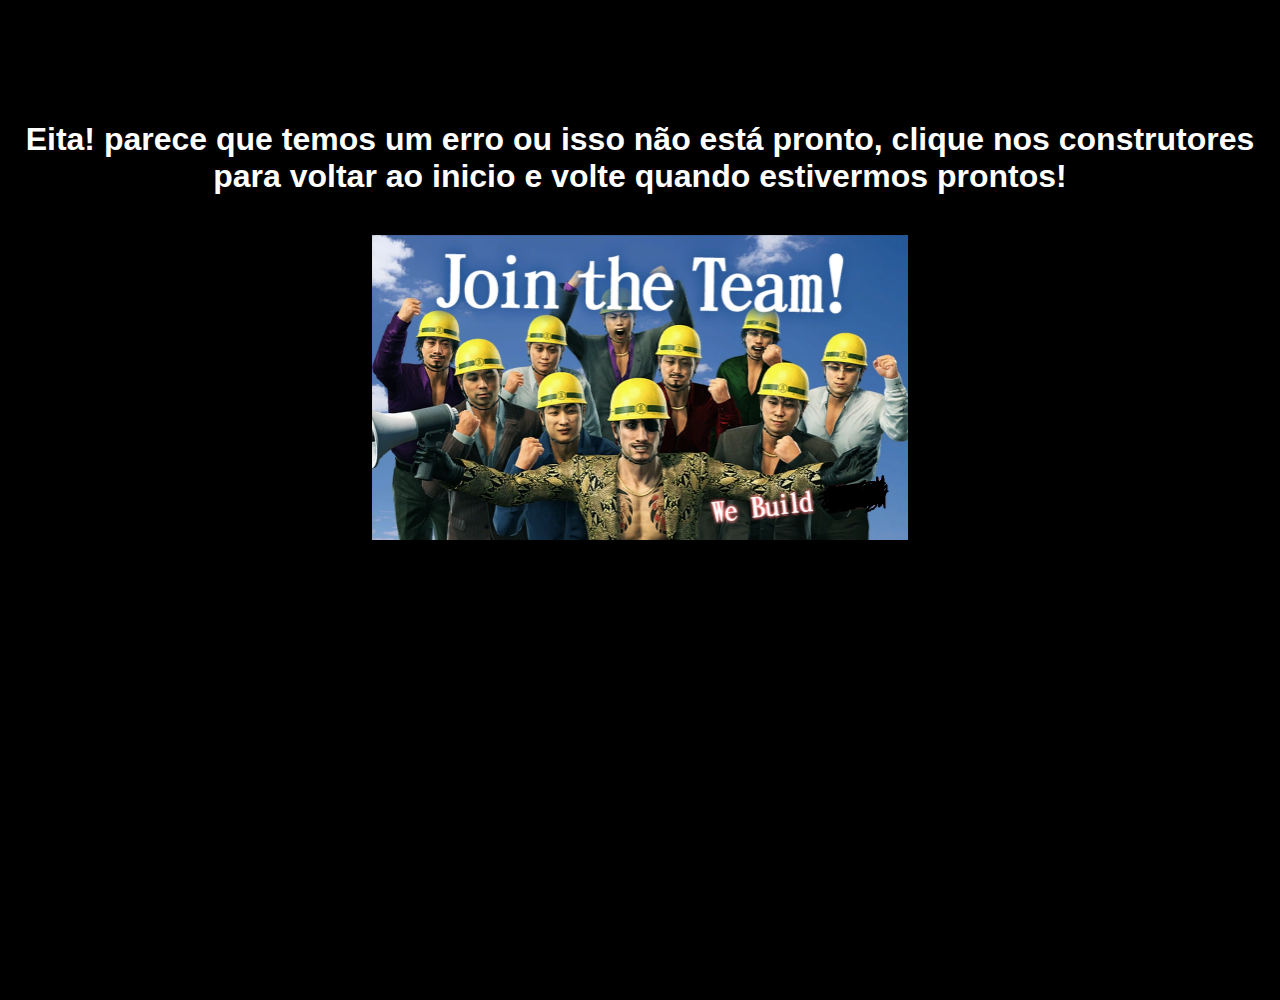
<file: indexPaginaDeErro.html>
<!DOCTYPE html>
<html lang="pt-br">
<head>
  <meta charset="UTF-8">
  <meta name="viewport" content="width=device-width, initial-scale=1.0">
  <link rel="stylesheet" href="Atividade/CSS/conteudoPaginaDeErro.css">
  <title>Página de Erro</title>

</head>
<body>

  <h1>Eita! parece que temos um erro ou isso não está pronto, clique nos construtores para voltar ao inicio e volte quando estivermos prontos!</h1>
  <a href="index.html">
  <img src="Atividade/Imagens/Em Construção.png" alt="Erro ou página em construção">
 </a>
</body>
</html>
</file>
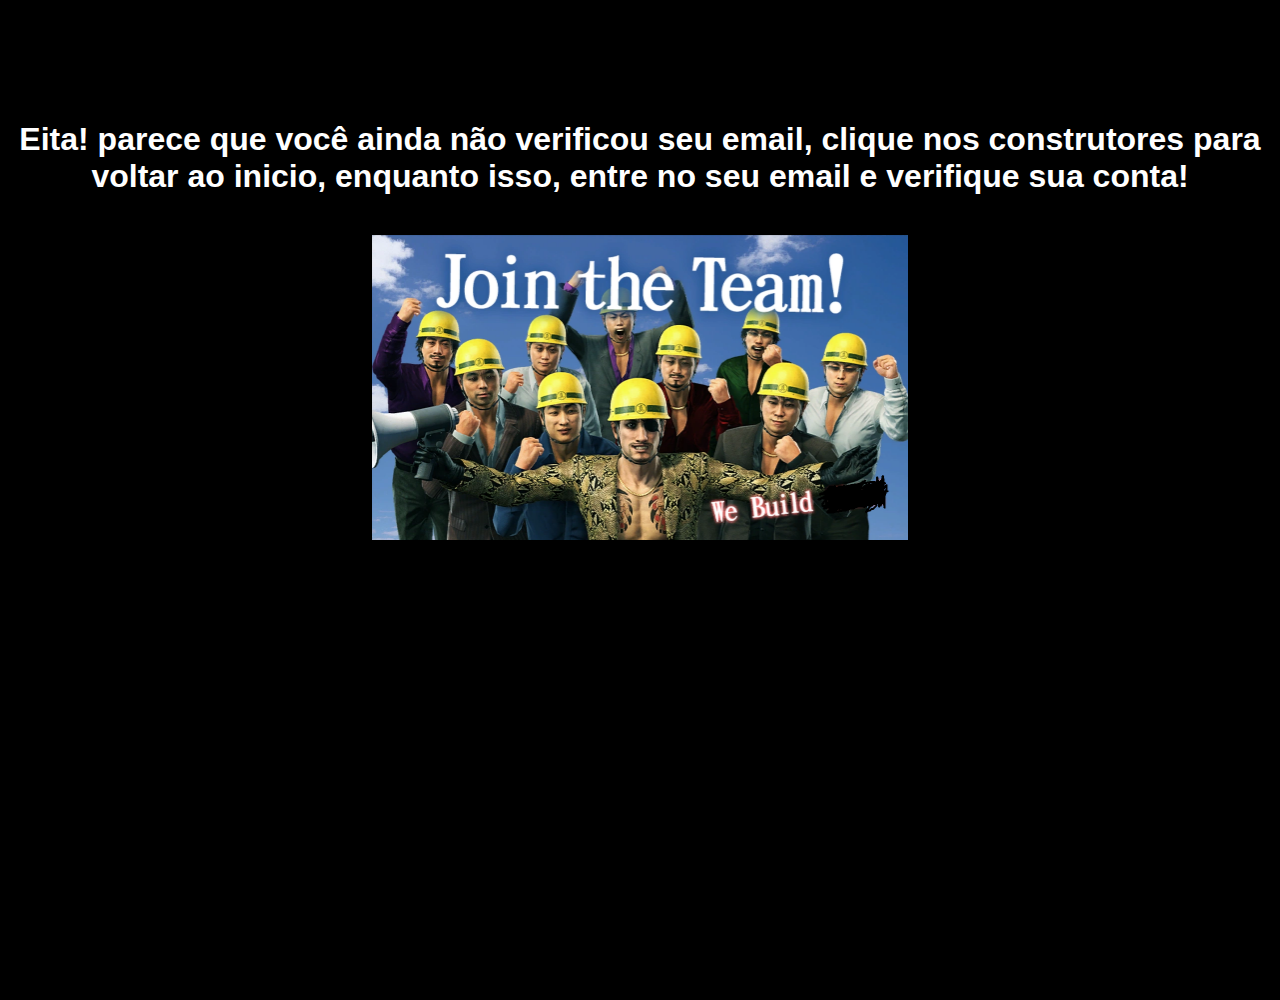
<file: indexPaginaDeLoginVerificação.html>
<!DOCTYPE html>
<html lang="pt-br">
<head>
  <meta charset="UTF-8">
  <meta name="viewport" content="width=device-width, initial-scale=1.0">
  <link rel="stylesheet" href="Atividade/CSS/conteudoPaginaDeErro.css">
  <title>Página de Erro</title>

</head>
<body>

  <h1>Eita! parece que você ainda não verificou seu email, clique nos construtores para voltar ao inicio, enquanto isso, entre no seu email e verifique sua conta!</h1>
  <a href="indexTelaInicialComLogin.html">
  <img src="Atividade/Imagens/Em Construção.png" alt="Erro ou página em construção">
 </a>
</body>
</html>
</file>
<file: Atividade/CSS/conteudoLoguin.css>
/* Fundo preto para a página inteira */


body {
    background-color: black;
    color: white;
    height: 100vh;
    margin: 0;
    display: flex;
    justify-content: center;
    align-items: center;
    font-family: Arial, sans-serif;
  }
  

  
  form {
    background-color: #1a1a1a;
    padding: 30px;
    border-radius: 15px;
    box-shadow: 0 0 10px rgba(255, 255, 255, 0.1);
    width: 100%;
    max-width: 400px;
  }
  
  /* Estilo para os textos de ajuda */
  .form-text {
    color: white;
  }
  
  /* Ajuste de cores dos labels */
  label {
    color: white;
  }
  
  /* Espaço entre os botões */
  form .btn {
    width: 100%;
    margin-top: 10px;
  }
</file>
<file: Atividade/CSS/conteudoPaginadeCompra.css>
.body {
  margin: 0;
  background-color: black;
  color: white;
}

.header {
    display: flex;
    align-items: center;
    justify-content: space-between;
    padding: 10px 40px;
    background-color: black;
  }
  
  .logo img {
    height: 60px;
  }
  
  .search-bar {
    flex: 1;
    display: flex;
    justify-content: center;
  }
  
  .search-bar form {
    display: flex;
  }
  
  .search-bar input {
    padding: 6px;
    font-size: 16px;
  }
  
  .search-bar button {
    padding: 6px 10px;
    font-size: 16px;
    background: red;
    color: white;
    border: none;
    cursor: pointer;
  }
  
  .menu-itens {
    display: flex;
    gap: 20px;
    align-items: center;
  }
  
  .menu-itens img {
    width: 30px;
    height: 30px;
    cursor: pointer;
    transition: transform 0.2s;
  }
  
  .menu-itens img:hover {
    transform: scale(1.1);
  }

  .custom-carousel {
    width: 500px;         /* Reduz o tamanho do carrossel */
    margin-top: 100px;     /* Distância do topo */
    margin-left: 100px;    /* Distância da esquerda */
  }

  .card-spacing {
    margin-left: 200px;   /* Espaço horizontal */
    margin-top: 100px;    /* Espaço do topo, se necessário */
    width: 25rem;
    height: 30rem;
  
  }
  
  footer{
    padding-left:35%;
    background-color: gray;
  }
</file>
<file: Atividade/CSS/conteudoPaginaDeErro.css>
body {
      margin: 0;
      background-color: black;
      color: white;
      font-family: Arial, sans-serif;
      display: flex;
      flex-direction: column;
      align-items: center;
      justify-content: flex-start;
      height: 100vh;
      padding-top: 100px;
      text-align: center;
    }

    h1 {
      font-size: 2rem;
      margin-bottom: 40px;
    }

    img {
      max-width: 50%;
      height: auto;
    }
</file>
